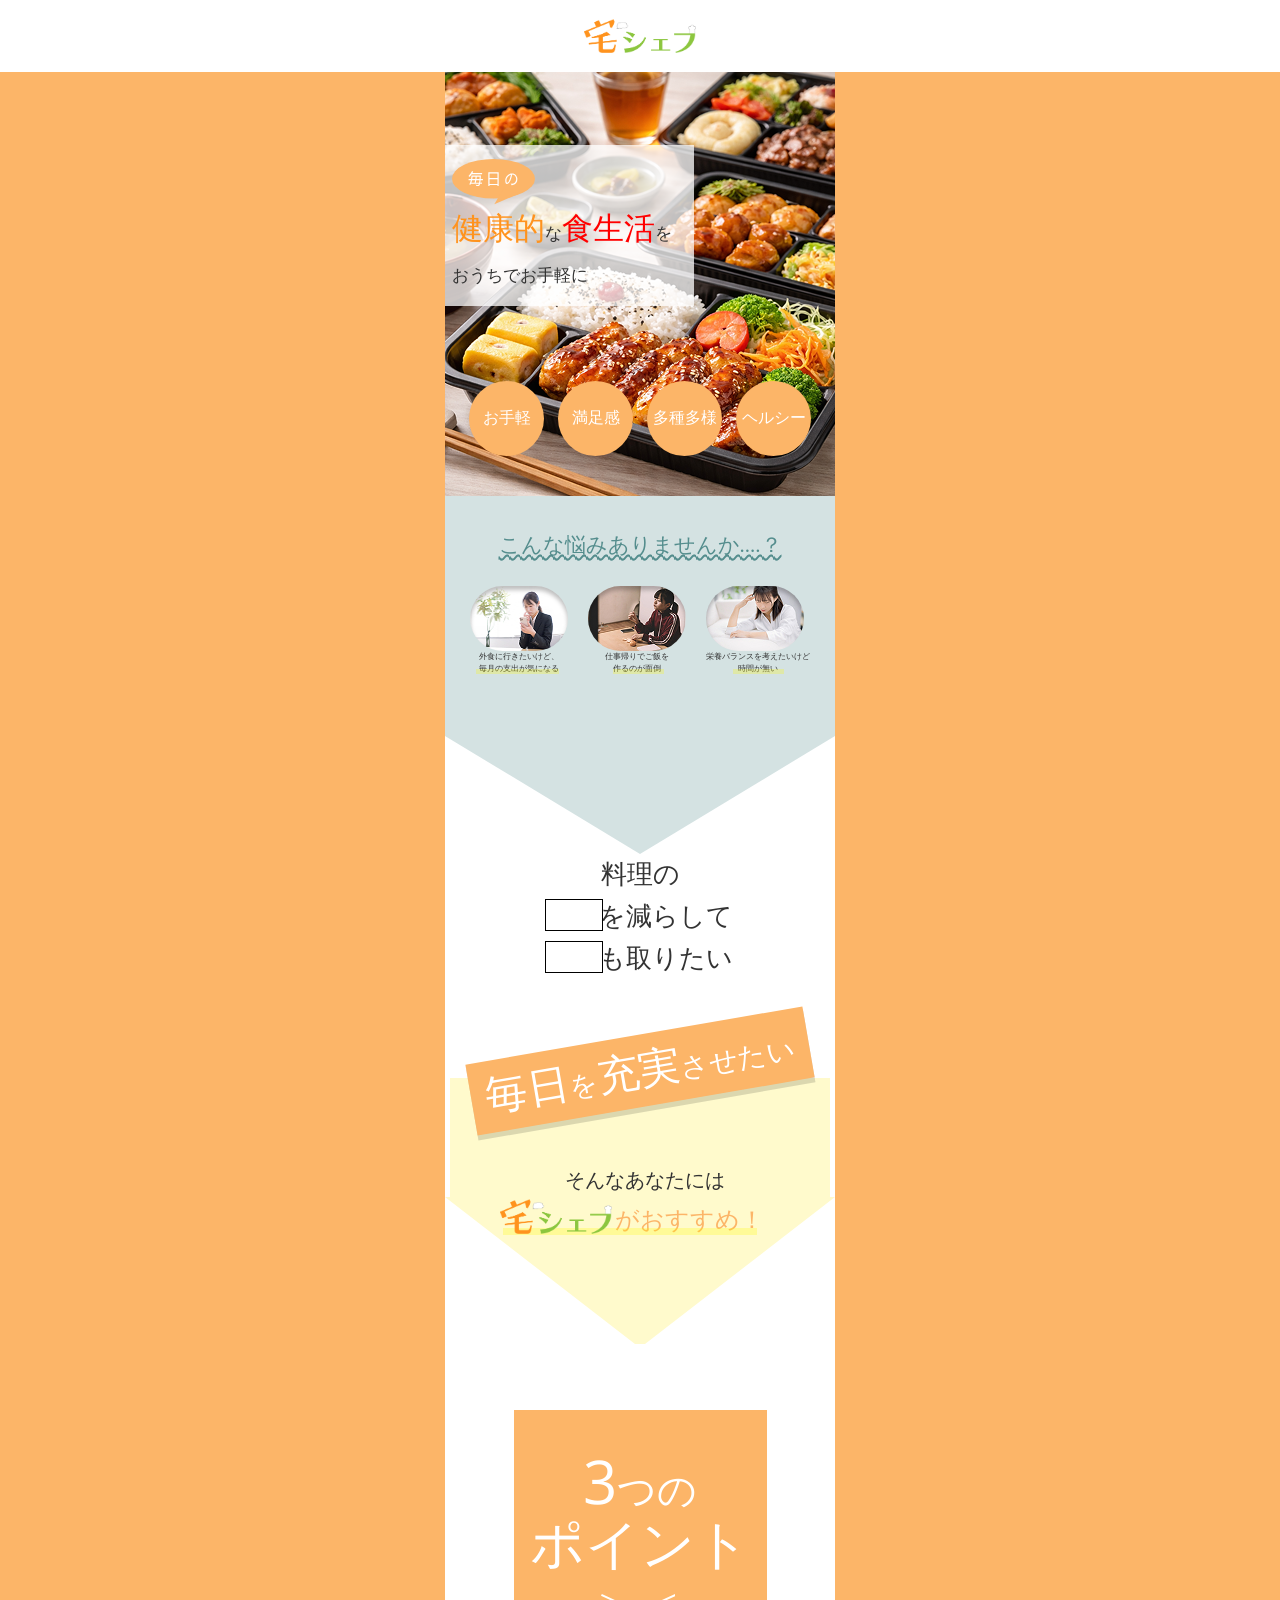
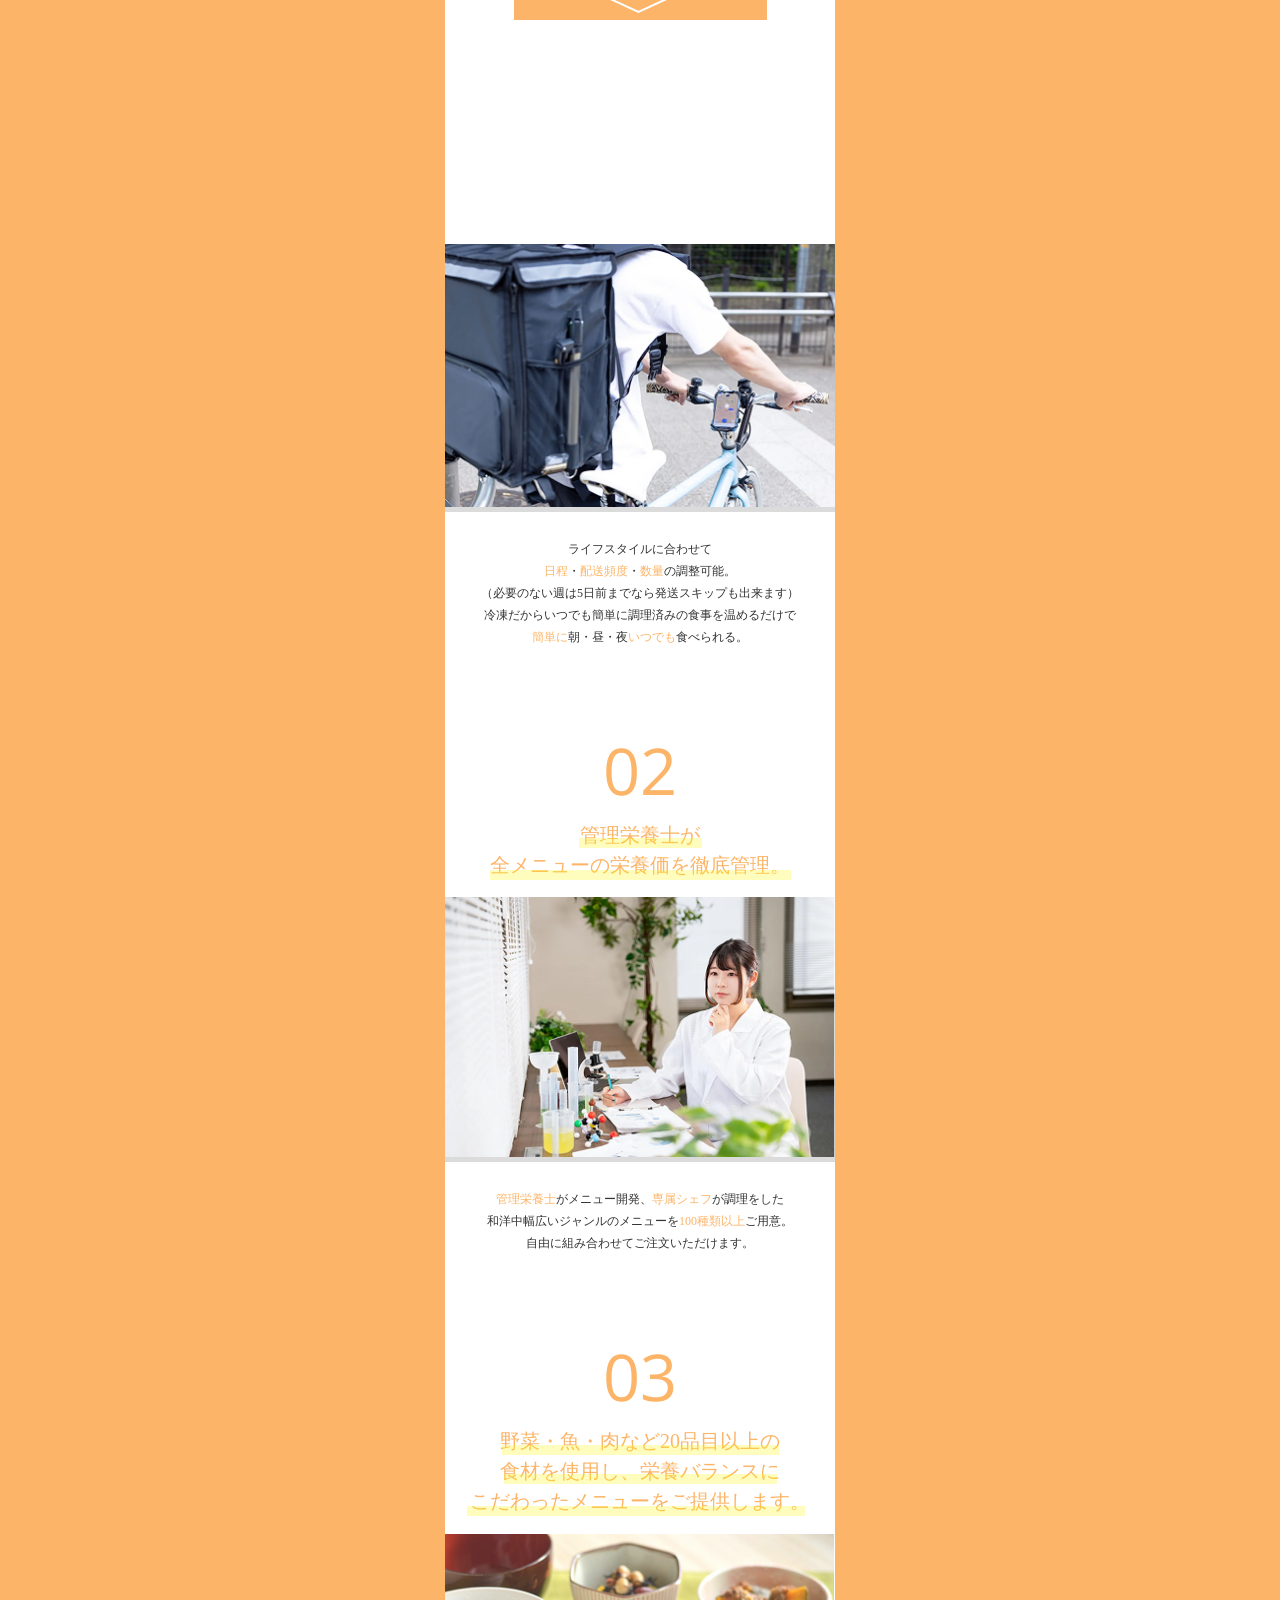
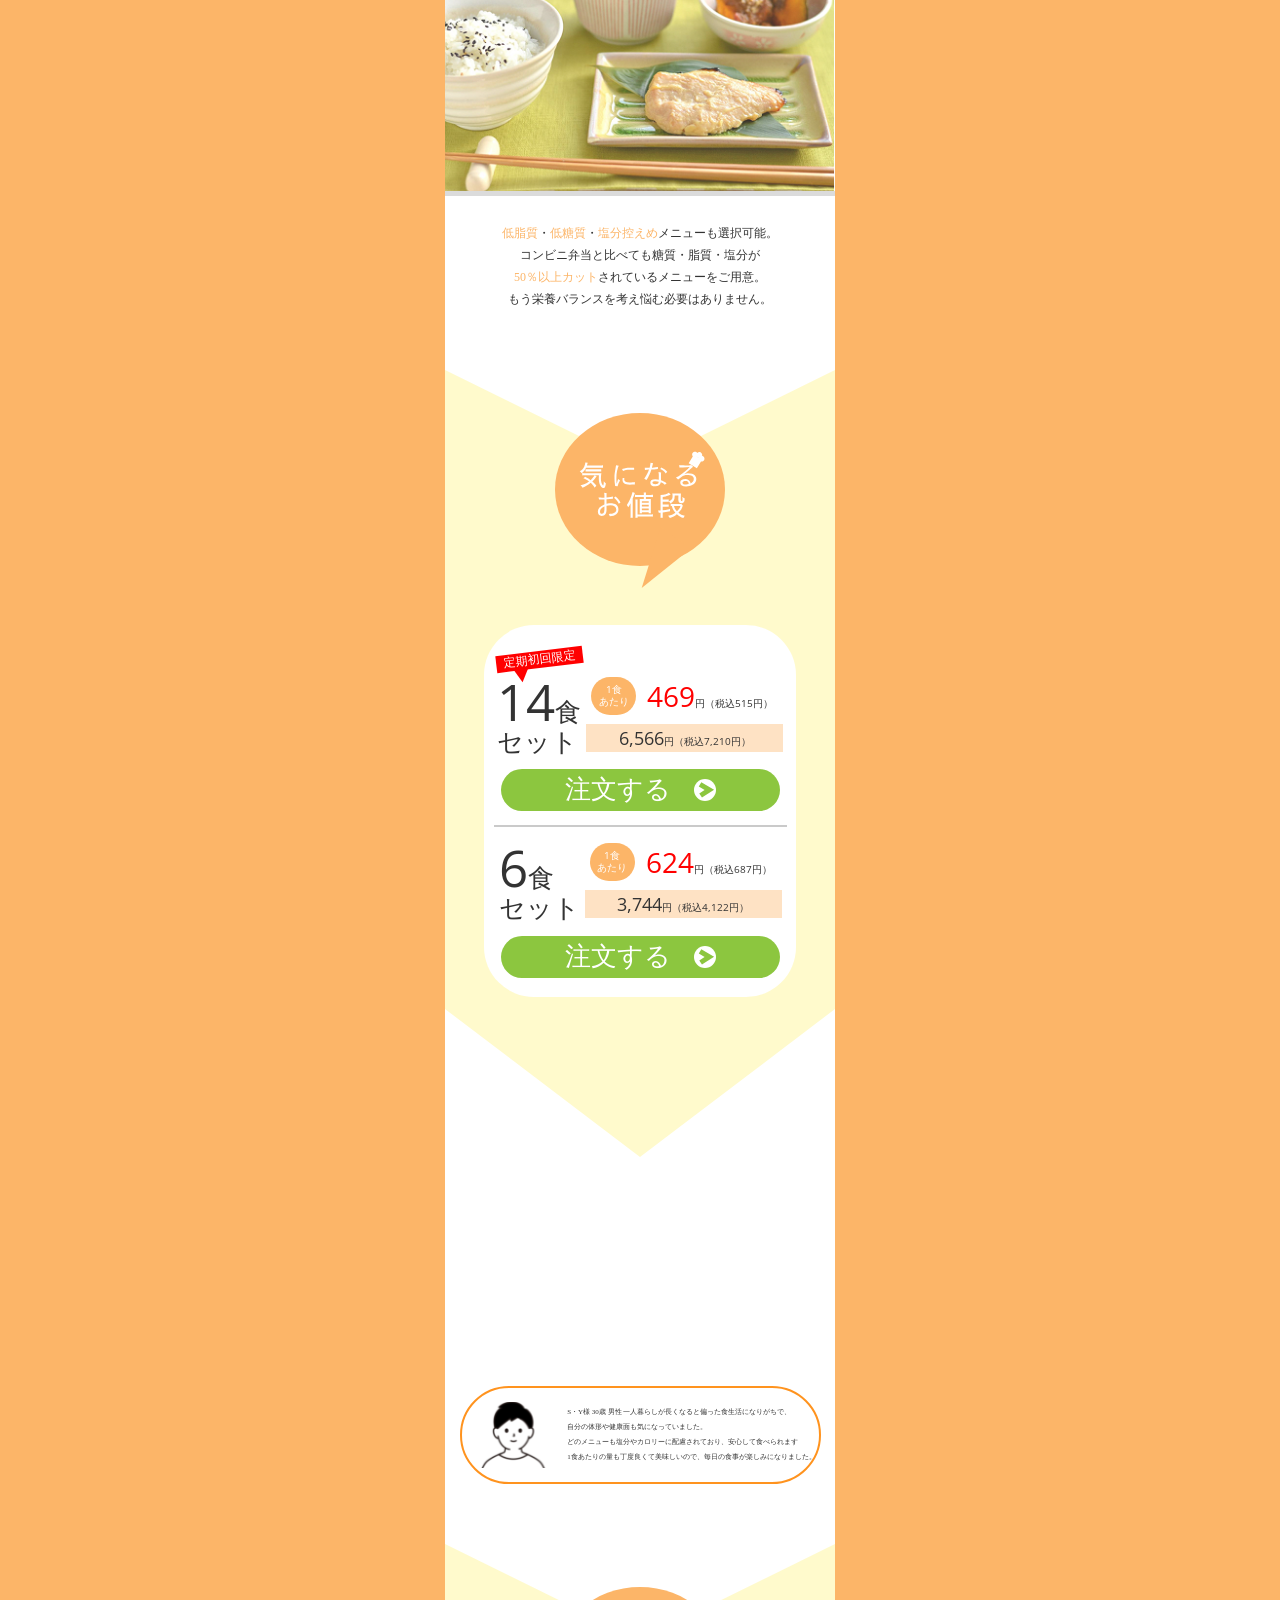
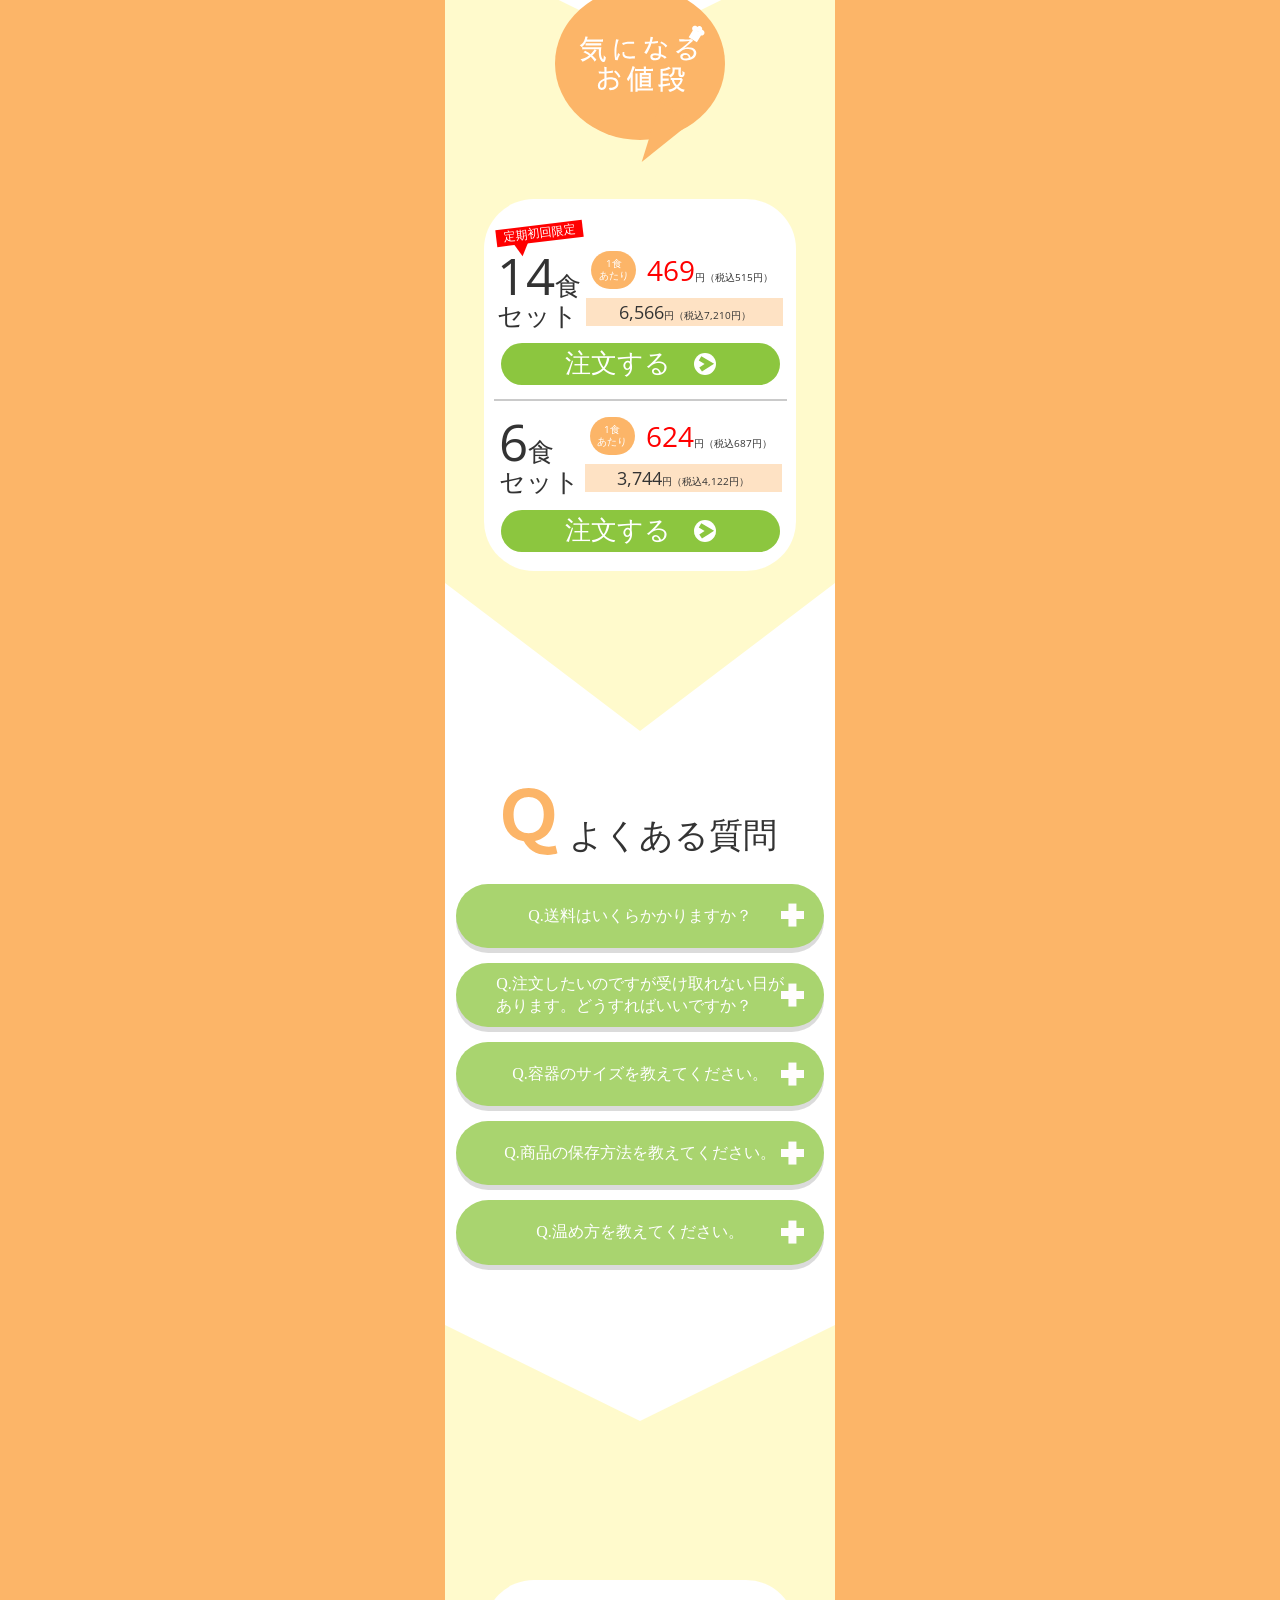
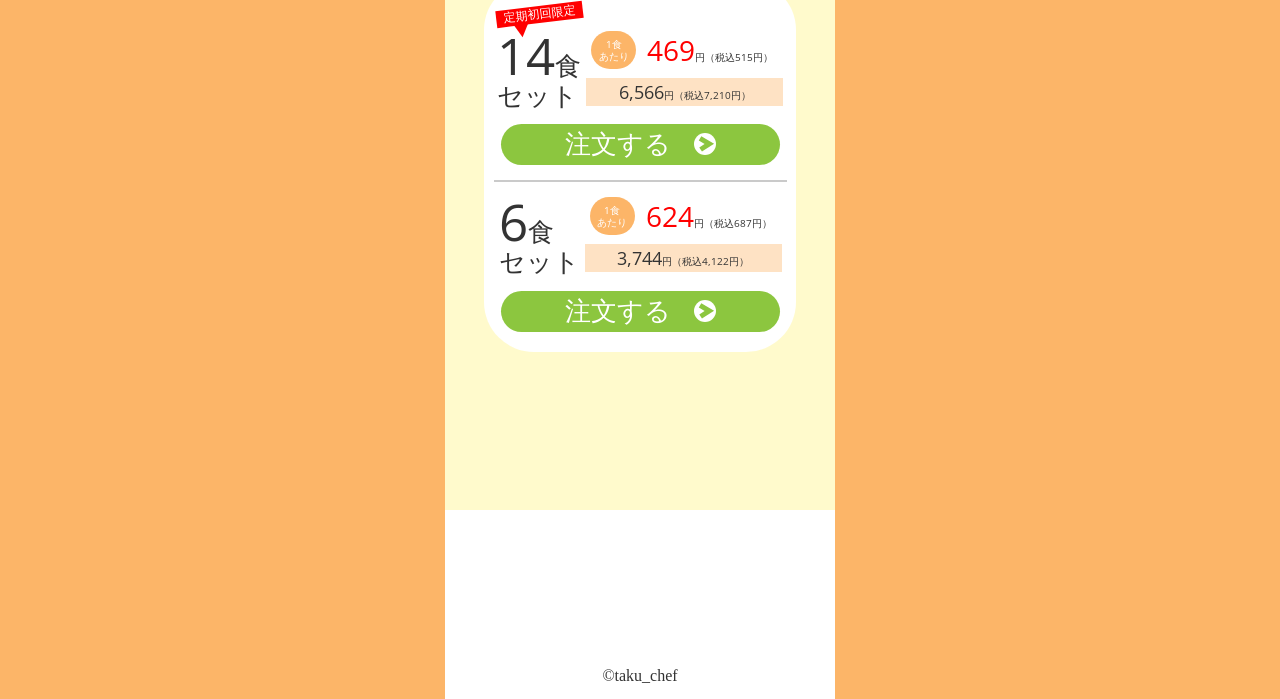
<file: index.html>
<!doctype html>
<html lang="ja">
  <head>
    <meta charset="UTF-8" />
    <meta name="viewport" content="width=device-width, initial-scale=1.0" />
    <title>宅シェフ</title>
    <link rel="shortcut icon" href="../image/favicon.ico" type="image/x-icon" />
    <link rel="preconnect" href="https://fonts.googleapis.com" />
    <link rel="preconnect" href="https://fonts.gstatic.com" crossorigin />
    <link href="https://fonts.googleapis.com/css2?family=Open+Sans:ital,wght@0,300..800;1,300..800&family=Sawarabi+Gothic&display=swap" rel="stylesheet" />
    <link rel="stylesheet" href="../css/reset.css" />
    <link rel="stylesheet" href="../css/style.css" />
  </head>
  <body>
    <header class="header">
      <a href="./index.html">
        <figure class="logo_position">
          <img src="../image/logo.png" alt="ロゴマーク" width="112px" />
        </figure>
      </a>
    </header>
    <main class="main" id="website">
      <div class="left_backgroundcolor"></div>
      <div class="hero_container">
        <figure class="hero_wrapper">
          <img src="../image/hero_image.png" alt="ヒーロー画像" class="hero_image" />
        </figure>
        <div class="hero_text_background">
          <div class="hero_text_box">
            <div class="hero_text_position">
              <figure class="everyday_image_position">
                <img src="../image/everyday_image.svg" alt="毎日の" />
              </figure>
              <div class="hero_text_area">
                <p class="hero_text"><span class="hero_text_orange"> 健康的</span>な<span class="hero_text_red">食生活</span>を<br />おうちでお手軽に</p>
              </div>
            </div>
          </div>
        </div>
        <div class="hero_circle_box">
          <div class="hero_circle"><p class="hero_circle_text">お手軽</p></div>
          <div class="hero_circle"><p class="hero_circle_text">満足感</p></div>
          <div class="hero_circle"><p class="hero_circle_text">多種多様</p></div>
          <div class="hero_circle"><p class="hero_circle_text">ヘルシー</p></div>
        </div>
      </div>
      <section>
        <div class="worries_container">
          <div class="worries_text_box">
            <div class="slide_animation">
              <h2 class="worries_text">こんな悩みありませんか....？</h2>
            </div>
          </div>
          <div class="worries_wrapper">
            <div class="worries_image_box">
              <div class="slide_animation">
                <figure class="worries_image_items">
                  <img src="../image/worries_image1.jpg" alt="心配画像1" class="worries_image_item" width="98px" height="65px" />
                </figure>
                <div class="worries_shadow"></div>
                <p class="worries_image_item_text">外食に行きたいけど、<br />毎月の支出が気になる</p>
              </div>
            </div>
            <div class="worries_image_box">
              <div class="slide_animation">
                <figure class="worries_image_items">
                  <img src="../image/worries_image2.jpg" alt="心配画像2" class="worries_image_item" />
                </figure>
                <div class="worries_shadow"></div>
                <p class="worries_image_item_text">仕事帰りでご飯を<br />作るのが面倒</p>
              </div>
            </div>
            <div class="worries_image_box">
              <div class="slide_animation">
                <figure class="worries_image_items">
                  <img src="../image/worries_image3.jpg" alt="心配画像3" class="worries_image_item" />
                </figure>
                <div class="worries_shadow"></div>
                <p class="worries_image_item_text">栄養バランスを考えたいけど<br />時間が無い</p>
              </div>
            </div>
          </div>
        </div>
        <div class="worries_triangle"></div>
        <div class="worries_heading">
          <p class="worries_heading_text">
            料理の<br /><span class="worries_heading_text_orange"><span class="worries_animation_text slide_animation">時間</span></span
            >を減らして<br /><span class="worries_heading_text_orange"><span class="worries_animation_text slide_animation">栄養</span></span
            >も取りたい
          </p>
        </div>
      </section>
      <section>
        <div class="recommended_heading_box">
          <div class="recommended_heading_text_orange_background">
            <p class="recommended_heading_text_box"><span class="recommended_heading_text">毎日</span>を<span class="recommended_heading_text">充実</span>させたい</p>
          </div>
        </div>
        <div class="recommended_background_rearmost_white">
          <div class="recommended_background_yellow_square">
            <div class="recommended_wrapper">
              <div class="recommended_text_box">
                <h3 class="recommended_text">そんなあなたには</h3>
              </div>
              <div class="recommended_box">
                <figure class="recommended_logo_image_position">
                  <img src="../image/logo.png" alt="宅シェフロゴマーク" width="112px" class="recommended_logo" />
                </figure>
                <div class="recommended_text_position">
                  <p class="recommended_text_orange slide_marker">がおすすめ！</p>
                </div>
              </div>
            </div>
          </div>
        </div>
        <div class="recommended_triangle"></div>
      </section>
      <section>
        <div class="point_background_white">
          <div class="point_title_box">
            <p class="point_text"><span class="point_number">3</span>つの<br /><span class="point_title">ポイント</span></p>
          </div>
        </div>
        <div class="point_label_one_wrapper">
          <h2 class="point_label_number slide_animation">01</h2>
          <div class="point_label_desc_position slide_animation">
            <p class="point_label_desc">健康的な食事を<br />ご自宅までお届けします！</p>
          </div>
          <figure class="point_label_image_position">
            <img src="../image/point_label_one_image.jpg" alt="ポイント1画像" class="point_label_image" width="390px" />
          </figure>
          <p class="point_label_text">ライフスタイルに合わせて<br /><span class="point_label_text_orange">日程</span>・<span class="point_label_text_orange">配送頻度</span>・<span class="point_label_text_orange">数量</span>の調整可能。<br />（必要のない週は5日前までなら発送スキップも出来ます）<br />冷凍だからいつでも簡単に調理済みの食事を温めるだけで<br /><span class="point_label_text_orange">簡単に</span>朝・昼・夜<span class="point_label_text_orange">いつでも</span>食べられる。</p>
        </div>
        <div class="point_label_two_wrapper">
          <h2 class="point_label_number slide_animation">02</h2>
          <div class="point_label_desc_position slide_animation">
            <p class="point_label_desc">管理栄養士が<br />全メニューの栄養価を徹底管理。</p>
          </div>
          <figure class="point_label_image_position">
            <img src="../image/point_label_two_image.jpg" alt="ポイント1画像" class="point_label_image" width="390px" />
          </figure>
          <p class="point_label_text"><span class="point_label_text_orange">管理栄養士</span>がメニュー開発、<span class="point_label_text_orange">専属シェフ</span>が調理をした<br />和洋中幅広いジャンルのメニューを<span class="point_label_text_orange">100種類以上</span>ご用意。<br />自由に組み合わせてご注文いただけます。</p>
        </div>
        <div class="point_label_three_wrapper">
          <h2 class="point_label_number slide_animation">03</h2>
          <div class="point_label_desc_position slide_animation">
            <p class="point_label_desc">野菜・魚・肉など20品目以上の<br />食材を使用し、栄養バランスに<br />こだわったメニューをご提供します。</p>
          </div>
          <figure class="point_label_image_position">
            <img src="../image/point_label_three_image.jpg" alt="ポイント1画像" class="point_label_image" width="390px" />
          </figure>
          <p class="point_label_text"><span class="point_label_text_orange">低脂質</span>・<span class="point_label_text_orange">低糖質</span>・<span class="point_label_text_orange">塩分控えめ</span>メニューも選択可能。<br />コンビニ弁当と比べても糖質・脂質・塩分が<br /><span class="point_label_text_orange">50％以上カット</span>されているメニューをご用意。<br />もう栄養バランスを考え悩む必要はありません。</p>
        </div>
      </section>
      <section class="interested_section">
        <div class="interested_background_square">
          <div class="interested_top_background_triangle"></div>
          <figure class="interested_title_image_position slide_animation">
            <img src="../image/interested_title_image.svg" alt="気になるお値段" />
          </figure>
          <div class="interested_price_background_white">
            <div class="limited_square_box">
              <p class="limited_text">定期初回限定</p>
            </div>
            <div class="meals_14_container">
              <div class="meals_14_wrapper">
                <p class="order_text"><span class="order_text_font">14</span>食<br />セット</p>
                <div class="price_box">
                  <div class="price_content">
                    <div class="price_orange_area">
                      <p class="price_orange_area_text"><span class="price_orange_area_text_number">1</span>食<br />あたり</p>
                    </div>
                    <div>
                      <p class="price_permeal_text"><span class="price_font">469</span>円（税込<span class="price_namber_font">515</span>円）</p>
                    </div>
                  </div>
                  <div class="tax_price_area">
                    <p class="tax_price"><span class="tax_price_font">6,566</span>円（税込<span class="tax_price_number">7,210</span>円）</p>
                  </div>
                </div>
              </div>
              <div class="meals_14_order_button_box">
                <div class="order_button">
                  <a href="./order/index.html?select=14" class="order_button_link"
                    ><p class="order_button_text">注文する</p>
                    <img src="../image/order_triangle_image.svg" alt="注文ボタン" class="order_button_triangle_image" />
                  </a>
                </div>
              </div>
            </div>
            <div class="price_border"></div>
            <!-- ここから6食 -->
            <div class="meals_6_container">
              <div class="meals_6_wrapper">
                <p class="order_text"><span class="order_text_font">6</span>食<br />セット</p>
                <div class="price_box">
                  <div class="price_content">
                    <div class="price_orange_area">
                      <p class="price_orange_area_text"><span class="price_orange_area_text_number">1</span>食<br />あたり</p>
                    </div>
                    <div>
                      <p class="price_permeal_text"><span class="price_font">624</span>円（税込<span class="price_namber_font">687</span>円）</p>
                    </div>
                  </div>
                  <div class="tax_price_area">
                    <p class="tax_price"><span class="tax_price_font">3,744</span>円（税込<span class="tax_price_number">4,122</span>円）</p>
                  </div>
                </div>
              </div>
              <div class="meals_6_order_button_box">
                <div class="order_button">
                  <a href="./order/index.html?select=6" class="order_button_link"
                    ><p class="order_button_text">注文する</p>
                    <img src="../image/order_triangle_image.svg" alt="注文ボタン" class="order_button_triangle_image" />
                  </a>
                </div>
              </div>
            </div>
          </div>
        </div>
        <div class="interested_bottom_background_triangle"></div>
      </section>
      <section class="feedback_section">
        <p class="feedback_title slide_animation">お客様からもご好評の声</p>
        <div class="feedback_box slide_animation">
          <figure>
            <img src="../image/woman_image.svg" alt="女性イラスト" width="65.44px" height="70.59px" class="feedback_woman_image" />
          </figure>
          <div class="feedback_text_option">
            <p class="feedback_text">A・M様 25歳 女性 仕事が忙しくて帰りが遅くなってしまった時に、<br />とても重宝しています。 レンジでチンするだけで、<br />栄養バランスが整った食事をとれるのがありがたいです。<br />豊富なメニューの中から、好きな種類を選べるのも魅力です。</p>
          </div>
        </div>
        <div class="feedback_box slide_animation">
          <figure>
            <img src="../image/man.svg" alt="男性イラスト" width="65.42px" height="67px" class="feedback_man_image" />
          </figure>
          <div class="feedback_text_option">
            <p class="feedback_text">S・Y様 30歳 男性 一人暮らしが長くなると偏った食生活になりがちで、<br />自分の体形や健康面も気になっていました。<br />どのメニューも塩分やカロリーに配慮されており、安心して食べられます<br />1食あたりの量も丁度良くて美味しいので、毎日の食事が楽しみになりました。</p>
          </div>
        </div>
      </section>
      <section class="interested_section">
        <div class="interested_background_square">
          <div class="interested_top_background_triangle"></div>
          <figure class="interested_title_image_position slide_animation">
            <img src="../image/interested_title_image.svg" alt="気になるお値段" />
          </figure>
          <div class="interested_price_background_white">
            <div class="limited_square_box">
              <p class="limited_text">定期初回限定</p>
            </div>
            <div class="meals_14_container">
              <div class="meals_14_wrapper">
                <p class="order_text"><span class="order_text_font">14</span>食<br />セット</p>
                <div class="price_box">
                  <div class="price_content">
                    <div class="price_orange_area">
                      <p class="price_orange_area_text"><span class="price_orange_area_text_number">1</span>食<br />あたり</p>
                    </div>
                    <div>
                      <p class="price_permeal_text"><span class="price_font">469</span>円（税込<span class="price_namber_font">515</span>円）</p>
                    </div>
                  </div>
                  <div class="tax_price_area">
                    <p class="tax_price"><span class="tax_price_font">6,566</span>円（税込<span class="tax_price_number">7,210</span>円）</p>
                  </div>
                </div>
              </div>
              <div class="meals_14_order_button_box">
                <div class="order_button">
                  <a href="./order/index.html" class="order_button_link"
                    ><p class="order_button_text">注文する</p>
                    <img src="../image/order_triangle_image.svg" alt="注文ボタン" class="order_button_triangle_image" />
                  </a>
                </div>
              </div>
            </div>
            <div class="price_border"></div>
            <!-- ここから6食 -->
            <div class="meals_6_container">
              <div class="meals_6_wrapper">
                <p class="order_text"><span class="order_text_font">6</span>食<br />セット</p>
                <div class="price_box">
                  <div class="price_content">
                    <div class="price_orange_area">
                      <p class="price_orange_area_text"><span class="price_orange_area_text_number">1</span>食<br />あたり</p>
                    </div>
                    <div>
                      <p class="price_permeal_text"><span class="price_font">624</span>円（税込<span class="price_namber_font">687</span>円）</p>
                    </div>
                  </div>
                  <div class="tax_price_area">
                    <p class="tax_price"><span class="tax_price_font">3,744</span>円（税込<span class="tax_price_number">4,122</span>円）</p>
                  </div>
                </div>
              </div>
              <div class="meals_6_order_button_box">
                <div class="order_button">
                  <a href="./order/index.html" class="order_button_link"
                    ><p class="order_button_text">注文する</p>
                    <img src="../image/order_triangle_image.svg" alt="注文ボタン" class="order_button_triangle_image" />
                  </a>
                </div>
              </div>
            </div>
          </div>
        </div>
        <div class="interested_bottom_background_triangle"></div>
      </section>
      <section class="question_section">
        <div class="question_title_box slide_animation">
          <img src="../image/q_image.svg" alt="Qのマーク" />
          <p class="question_title">よくある質問</p>
        </div>
        <div class="question_box_wrapper">
          <button class="question_box">
            <span class="question_text">Q.送料はいくらかかりますか？</span>
            <div class=""></div>
          </button>
          <div class="answer_box">
            <p class="answer_text">A.配送料は地域によって異なります。<br />詳しくは全国送料一覧表をご確認ください。</p>
          </div>
          <button class="question_box">
            <span class="question_text">Q.注文したいのですが受け取れない日が<br />あります。どうすればいいですか？</span>
          </button>
          <div class="answer_box">
            <span class="answer_text">A.日時のご希望を承りますので、<br />ご都合のよいお日にちをご希望ください。</span>
          </div>
          <button class="question_box">
            <span class="question_text">Q.容器のサイズを教えてください。</span>
          </button>
          <div class="answer_box">
            <span class="answer_text">A.使い捨て容器のパッケージサイズは、<br />横18.0cm×縦16.5cm×高さ4.5cmです。</span>
          </div>
          <button class="question_box">
            <span class="question_text">Q.商品の保存方法を教えてください。</span>
          </button>
          <div class="answer_box">
            <p class="answer_text">A.商品が到着しましたら、<br />すぐに冷凍庫で保管してください。</p>
          </div>
          <button class="question_box">
            <p class="question_text">Q.温め方を教えてください。</p>
          </button>
          <button class="answer_box">
            <span>A.お弁当の蓋の左下を少し開け、蓋に記載 <br />されている温め時間を目安に電子レンジで温めてください。</span>
          </button>
        </div>
      </section>
      <section class="interested_section">
        <div class="interested_background_square">
          <div class="interested_top_background_triangle"></div>
          <figure class="interested_title_image_position slide_animation">
            <img src="../image/interested_title_image.svg" alt="気になるお値段" />
          </figure>
          <div class="interested_price_background_white">
            <div class="limited_square_box">
              <p class="limited_text">定期初回限定</p>
            </div>
            <div class="meals_14_container">
              <div class="meals_14_wrapper">
                <p class="order_text"><span class="order_text_font">14</span>食<br />セット</p>
                <div class="price_box">
                  <div class="price_content">
                    <div class="price_orange_area">
                      <p class="price_orange_area_text"><span class="price_orange_area_text_number">1</span>食<br />あたり</p>
                    </div>
                    <div>
                      <p class="price_permeal_text"><span class="price_font">469</span>円（税込<span class="price_namber_font">515</span>円）</p>
                    </div>
                  </div>
                  <div class="tax_price_area">
                    <p class="tax_price"><span class="tax_price_font">6,566</span>円（税込<span class="tax_price_number">7,210</span>円）</p>
                  </div>
                </div>
              </div>
              <div class="meals_14_order_button_box">
                <div class="order_button">
                  <a href="./order/index.html" class="order_button_link"
                    ><p class="order_button_text">注文する</p>
                    <img src="../image/order_triangle_image.svg" alt="注文ボタン" class="order_button_triangle_image" />
                  </a>
                </div>
              </div>
            </div>
            <div class="price_border"></div>
            <!-- ここから6食 -->
            <div class="meals_6_container">
              <div class="meals_6_wrapper">
                <p class="order_text"><span class="order_text_font">6</span>食<br />セット</p>
                <div class="price_box">
                  <div class="price_content">
                    <div class="price_orange_area">
                      <p class="price_orange_area_text"><span class="price_orange_area_text_number">1</span>食<br />あたり</p>
                    </div>
                    <div>
                      <p class="price_permeal_text"><span class="price_font">624</span>円（税込<span class="price_namber_font">687</span>円）</p>
                    </div>
                  </div>
                  <div class="tax_price_area">
                    <p class="tax_price"><span class="tax_price_font">3,744</span>円（税込<span class="tax_price_number">4,122</span>円）</p>
                  </div>
                </div>
              </div>
              <div class="meals_6_order_button_box">
                <div class="order_button">
                  <a href="./order/index.html" class="order_button_link"
                    ><p class="order_button_text">注文する</p>
                    <img src="../image/order_triangle_image.svg" alt="注文ボタン" class="order_button_triangle_image" />
                  </a>
                </div>
              </div>
            </div>
          </div>
        </div>
        <div class="interested_bottom_background_square"></div>
      </section>
    </main>
    <footer class="footer">
      <div class="copyright_text_position">
        <p class="Copyright_text">©taku_chef</p>
      </div>
    </footer>
    <script src="../js/script.js"></script>
  </body>
</html>
</file>
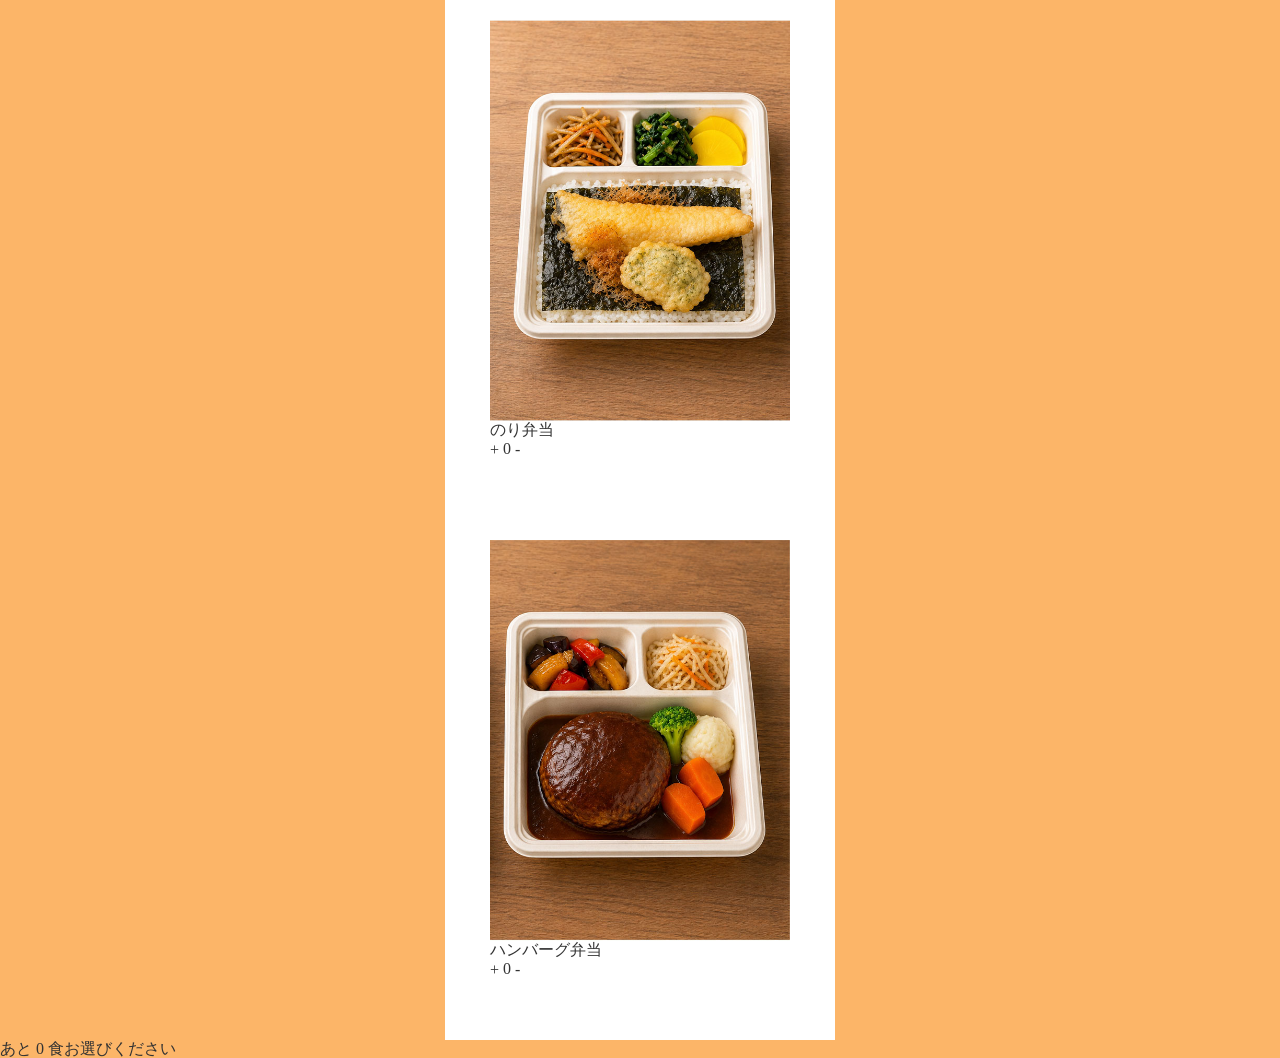
<file: choice/index.html>
<!doctype html>
<html lang="ja">
  <head>
    <meta charset="UTF-8" />
    <meta name="viewport" content="width=device-width, initial-scale=1.0" />
    <title>宅シェフ　メニュー選択画面</title>
    <link rel="shortcut icon" href="../../image/favicon.ico" type="image/x-icon" />
    <link rel="preconnect" href="https://fonts.googleapis.com" />
    <link rel="preconnect" href="https://fonts.gstatic.com" crossorigin />
    <link href="https://fonts.googleapis.com/css2?family=Open+Sans:ital,wght@0,300..800;1,300..800&family=Sawarabi+Gothic&display=swap" rel="stylesheet" />
    <link rel="stylesheet" href="../../css/reset.css" />
    <link rel="stylesheet" href="../../css/style.css" />
  </head>
  <body>
    <main class="main" id="choice">
      <div class="lunchbox_container">
        <div class="lunchbox_wrapper">
          <img src="../../image/noriben.jpg" alt="海苔弁当" width="300px" />
          <figcaption>
            <p>のり弁当</p>
          </figcaption>
          <div class="">
            <button type="button" id="nori_lunchbox_plus">+</button>
            <span id="nori_luntchbox_count">0</span>
            <button type="button" id="nori_lunchbox_minus">-</button>
          </div>
        </div>
      </div>
      <div class="lunchbox_container">
        <div class="lunchbox_wrapper">
          <img src="../../image/hamben.jpg" alt="ハンバーグ弁当" width="300px" />
          <figcaption>
            <p>ハンバーグ弁当</p>
          </figcaption>
          <div class="">
            <button type="button" id="humburg_lunchbox_plus">+</button>
            <span id="humburg_luntchbox_count">0</span>
            <button type="button" id="humburg_lunchbox_minus">-</button>
          </div>
        </div>
      </div>
      <div class="">
        <p>
          あと
          <span id="cart_count">0</span>
          食お選びください
        </p>
      </div>
    </main>
    <script src="../../js/script.js"></script>
  </body>
</html>
</file>
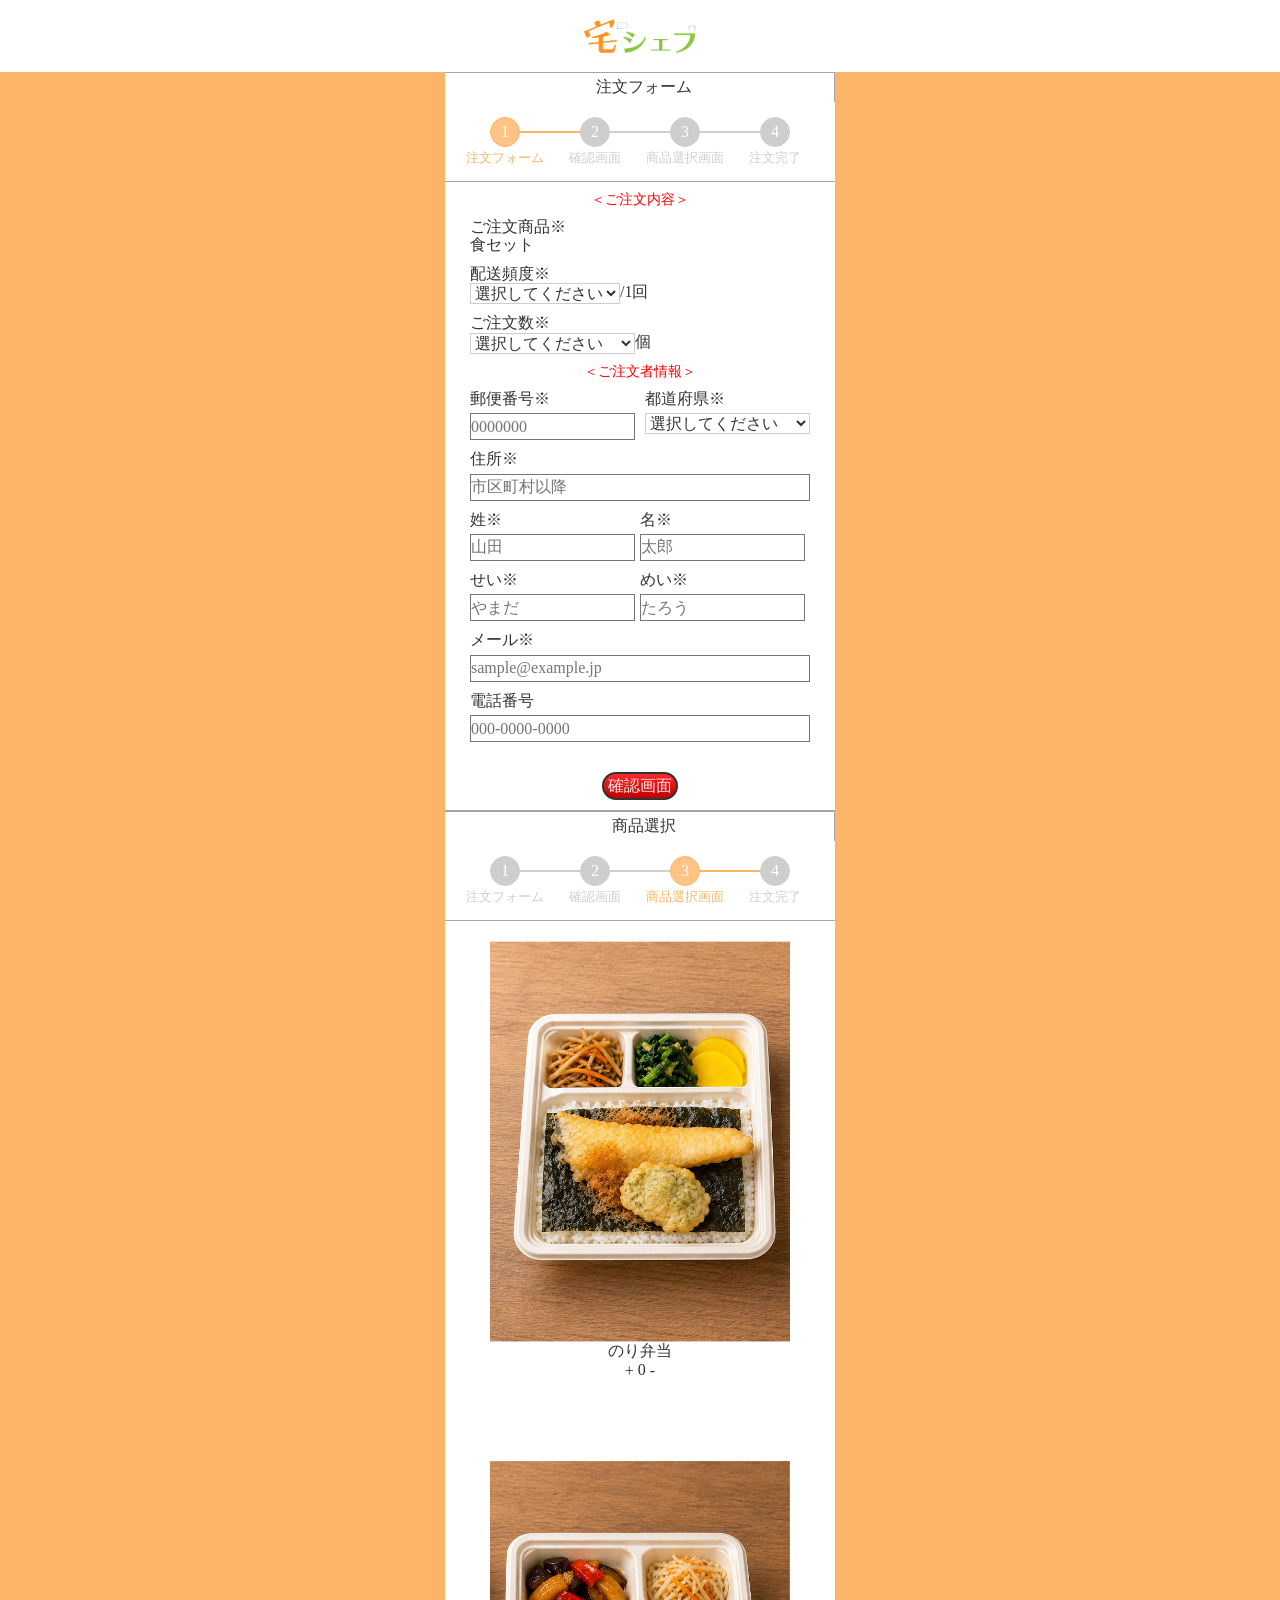
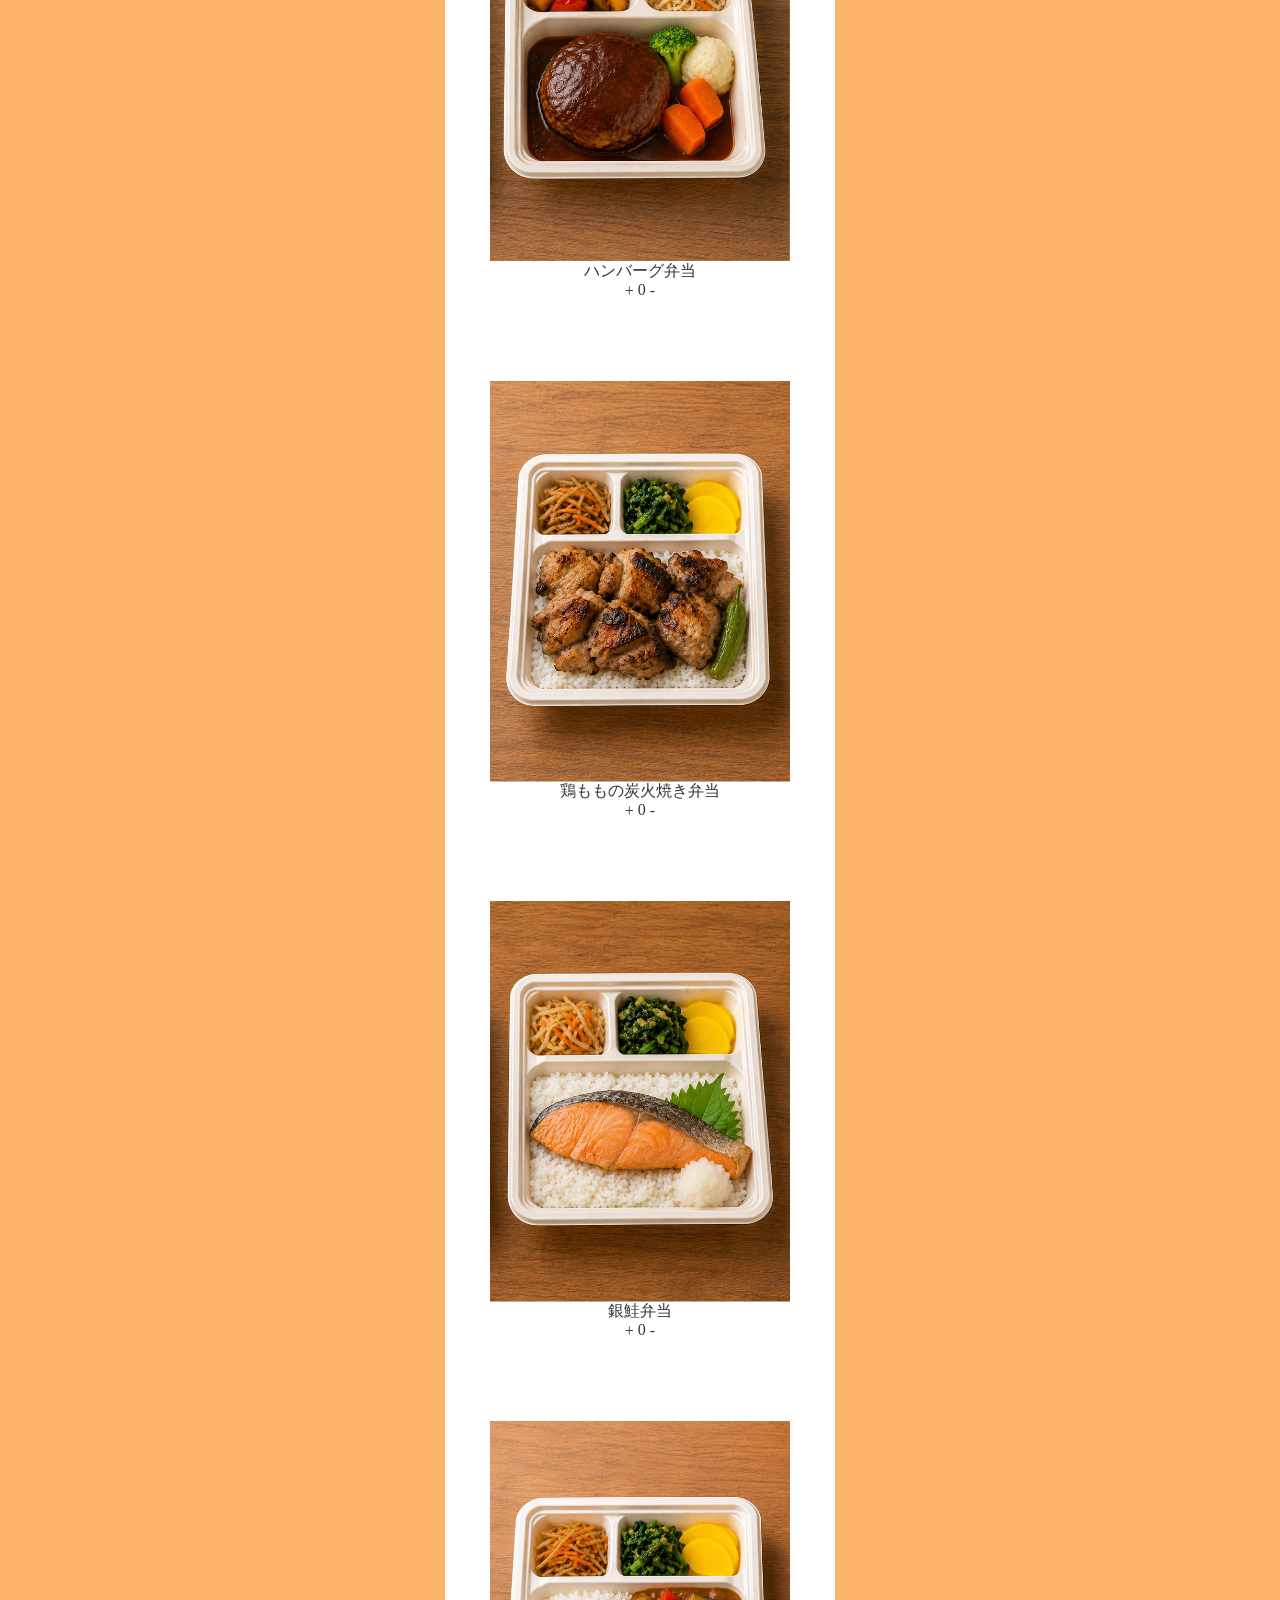
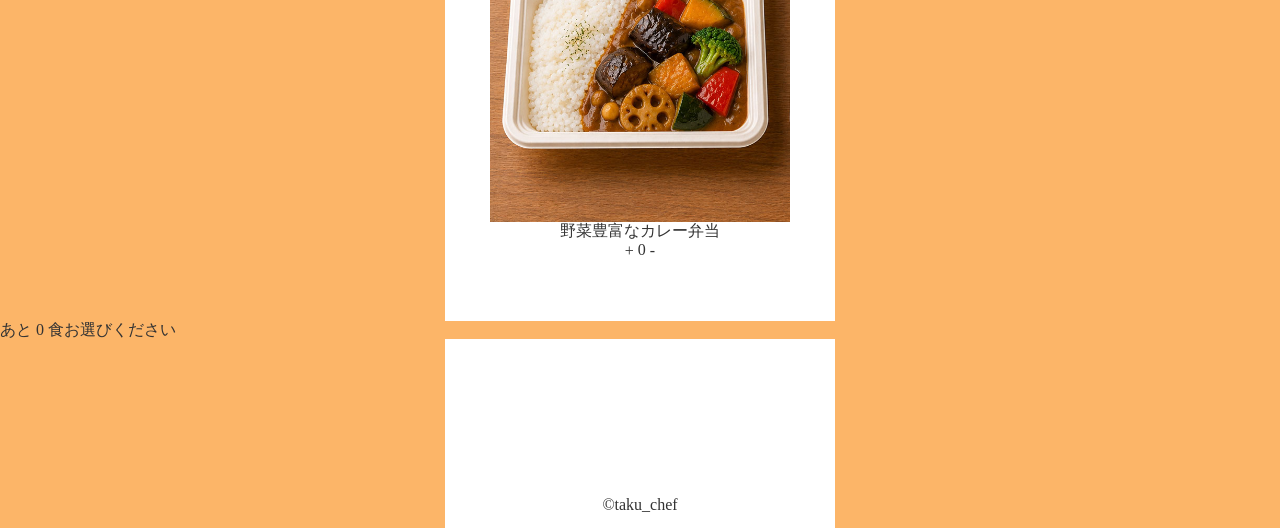
<file: order/index.html>
<!doctype html>
<html lang="ja">
  <head>
    <meta charset="UTF-8" />
    <meta name="viewport" content="width=device-width, initial-scale=1.0" />
    <title>宅シェフ　注文フォーム</title>
    <link rel="shortcut icon" href="../../image/favicon.ico" type="image/x-icon" />
    <link rel="preconnect" href="https://fonts.googleapis.com" />
    <link rel="preconnect" href="https://fonts.gstatic.com" crossorigin />
    <link href="https://fonts.googleapis.com/css2?family=Open+Sans:ital,wght@0,300..800;1,300..800&family=Sawarabi+Gothic&display=swap" rel="stylesheet" />
    <link rel="stylesheet" href="../../css/reset.css" />
    <link rel="stylesheet" href="../../css/style.css" />
  </head>
  <body>
    <header class="header">
      <a href="../index.html">
        <figure class="logo_position">
          <img src="../../image/logo.png" alt="ロゴマーク" width="112px" />
        </figure>
      </a>
    </header>
    <main class="main" id="order">
      <div id="input-screen">
        <div class="title_border">
          <p class="title_text">注文フォーム</p>
        </div>
        <div class="bread_lists">
          <div class="bread_box">
            <div class="bread_orange_circle bread_next_orange_line">
              <p class="bread_white_text">1</p>
            </div>
            <div class="bread_text">
              <p class="bread_orange_text">注文フォーム</p>
            </div>
          </div>
          <div class="bread_box">
            <div class="bread_gray_circle bread_next_gray_line">
              <p class="bread_white_text">2</p>
            </div>
            <div class="bread_text">
              <p class="bread_gray_text">確認画面</p>
            </div>
          </div>
          <div class="bread_box">
            <div class="bread_gray_circle bread_next_gray_line"><p class="bread_white_text">3</p></div>
            <div class="bread_text">
              <p class="bread_gray_text">商品選択画面</p>
            </div>
          </div>
          <div class="bread_box">
            <div class="bread_gray_circle"><p class="bread_white_text">4</p></div>
            <div class="bread_text">
              <p class="bread_gray_text">注文完了</p>
            </div>
          </div>
        </div>
        <div class="order_list">
          <form action="" id="order_form">
            <div class="order_heading_text_box">
              <p class="order_heading_text">＜ご注文内容＞</p>
            </div>
            <p class="order_list_text">ご注文商品※</p>
            <!-- ここから -->
            <div class="order_select_box">
              <div id="select"></div>
              <!-- ここまで -->
              <!-- <select name="food_set" id="menu_select" required>
                <option value="">選択してください</option>
                <option id="menu_select_14" value="14">14</option>
                <option id="menu_select_6" value="6">6</option>
              </select> -->
              <p>食セット</p>
            </div>
            <p class="order_list_text">配送頻度※</p>
            <div class="order_select_box">
              <select name="deliver" id="deliver_frequency_select" required>
                <option value="">選択してください</option>
                <option value="1週間">1週間</option>
                <option value="2週間">2週間</option>
                <option value="3週間">3週間</option>
                <option value="4週間">4週間</option>
              </select>
              <p>/1回</p>
            </div>
            <p class="order_list_text">ご注文数※</p>
            <div class="order_quantity_select_box">
              <select name="quantity" id="quantity_select" required>
                <option value="">選択してください</option>
                <option value="1">1</option>
                <option value="2">2</option>
                <option value="3">3</option>
                <option value="4">4</option>
                <option value="5">5</option>
                <option value="6">6</option>
                <option value="7">7</option>
                <option value="8">8</option>
                <option value="9">9</option>
                <option value="10">10</option>
              </select>
              <p>個</p>
            </div>
            <div class="order_heading_text_box">
              <p class="order_heading_text">＜ご注文者情報＞</p>
            </div>
            <div class="address_wrapper">
              <dl class="order_box">
                <div>
                  <dt>郵便番号※</dt>
                  <dd class="post_code_box">
                    <input type="text" name="" id="post_code" placeholder="0000000" required />
                  </dd>
                </div>
              </dl>
              <dl class="prefectures_box">
                <p class="order_list_text">都道府県※</p>
                <select name="ken" id="prefectures" required>
                  <option value="">選択してください</option>
                  <option value="北海道">北海道</option>
                  <option value="青森県">青森県</option>
                  <option value="岩手県">岩手県</option>
                  <option value="宮城県">宮城県</option>
                  <option value="秋田県">秋田県</option>
                  <option value="山形県">山形県</option>
                  <option value="福島県">福島県</option>
                  <option value="茨城県">茨城県</option>
                  <option value="栃木県">栃木県</option>
                  <option value="群馬県">群馬県</option>
                  <option value="埼玉県">埼玉県</option>
                  <option value="千葉県">千葉県</option>
                  <option value="東京都">東京都</option>
                  <option value="神奈川県">神奈川県</option>
                  <option value="新潟県">新潟県</option>
                  <option value="富山県">富山県</option>
                  <option value="石川県">石川県</option>
                  <option value="福井県">福井県</option>
                  <option value="山梨県">山梨県</option>
                  <option value="長野県">長野県</option>
                  <option value="岐阜県">岐阜県</option>
                  <option value="静岡県">静岡県</option>
                  <option value="愛知県">愛知県</option>
                  <option value="三重県">三重県</option>
                  <option value="滋賀県">滋賀県</option>
                  <option value="京都府">京都府</option>
                  <option value="大阪府">大阪府</option>
                  <option value="兵庫県">兵庫県</option>
                  <option value="奈良県">奈良県</option>
                  <option value="和歌山県">和歌山県</option>
                  <option value="鳥取県">鳥取県</option>
                  <option value="島根県">島根県</option>
                  <option value="岡山県">岡山県</option>
                  <option value="広島県">広島県</option>
                  <option value="山口県">山口県</option>
                  <option value="徳島県">徳島県</option>
                  <option value="香川県">香川県</option>
                  <option value="愛媛県">愛媛県</option>
                  <option value="高知県">高知県</option>
                  <option value="福岡県">福岡県</option>
                  <option value="佐賀県">佐賀県</option>
                  <option value="長崎県">長崎県</option>
                  <option value="熊本県">熊本県</option>
                  <option value="大分県">大分県</option>
                  <option value="宮崎県">宮崎県</option>
                  <option value="鹿児島県">鹿児島県</option>
                  <option value="沖縄県">沖縄県</option>
                </select>
              </dl>
            </div>
            <dl>
              <div class="order_box">
                <dt>住所※</dt>
                <dd><input type="text" name="" placeholder="市区町村以降" id="address" required /></dd>
              </div>
              <div class="name_box">
                <div>
                  <dt>姓※</dt>
                  <dd><input type="text" name="user-name" placeholder="山田" id="last_name" required /></dd>
                </div>
                <div>
                  <dt>名※</dt>
                  <dd>
                    <input type="text" name="user-name" placeholder="太郎" id="first_name" required />
                  </dd>
                </div>
              </div>
              <div class="name_box">
                <div>
                  <dt>せい※</dt>
                  <dd><input type="text" name="user-name" placeholder="やまだ" id="furigana_last_name" required /></dd>
                </div>
                <div>
                  <dt>めい※</dt>
                  <dd>
                    <input type="text" name="user-name" placeholder="たろう" id="furigana_first_name" required />
                  </dd>
                </div>
              </div>
              <div class="mail_box">
                <dt>メール※</dt>
                <dd><input type="email" name="email" id="mail" placeholder="sample@example.jp" required /></dd>
              </div>
              <div class="tell_box">
                <dt>電話番号</dt>
                <dd><input type="tel" name="" id="tel" placeholder="000-0000-0000" /></dd>
              </div>
            </dl>
            <div class="confirm_btn_box">
              <button type="button" id="confirm_btn">確認画面</button>
            </div>
          </form>
        </div>
      </div>
      <div id="confirm-screen" class="confirm-screen_position hidden">
        <div class="title_border">
          <p class="title_text">確認画面</p>
        </div>
        <div class="bread_lists">
          <div class="bread_box">
            <div class="bread_gray_circle bread_next_gray_line">
              <p class="bread_white_text">1</p>
            </div>
            <div class="bread_text">
              <p class="bread_gray_text">注文フォーム</p>
            </div>
          </div>
          <div class="bread_box">
            <div class="bread_orange_circle bread_next_orange_line">
              <p class="bread_white_text">2</p>
            </div>
            <div class="bread_text">
              <p class="bread_orange_text">確認画面</p>
            </div>
          </div>
          <div class="bread_box">
            <div class="bread_gray_circle bread_next_gray_line"><p class="bread_white_text">3</p></div>
            <div class="bread_text">
              <p class="bread_gray_text">商品選択画面</p>
            </div>
          </div>
          <div class="bread_box">
            <div class="bread_gray_circle"><p class="bread_white_text">4</p></div>
            <div class="bread_text">
              <p class="bread_gray_text">注文完了</p>
            </div>
          </div>
        </div>
        <div class="confirm_list">
          <div class="confirm_box">
            <label class="confirm_text">ご注文商品 </label>
            <div class="confirm_date_box">
              <span id="confirm_menu_select"></span>
            </div>
          </div>
          <div class="confirm_box">
            <label class="confirm_text">配送頻度 </label>
            <div class="confirm_date_box">
              <span id="confirm_deliver_frequency_select"></span>
            </div>
          </div>
          <div class="confirm_box">
            <label class="confirm_text">数量</label>
            <div class="confirm_date_box">
              <span id="confirm_quantity_select"></span>
            </div>
          </div>
          <div class="confirm_box">
            <label class="confirm_text">郵便番号</label>
            <div class="confirm_date_box">
              <span id="confirm_post_code"></span>
            </div>
          </div>
          <div class="confirm_box">
            <label class="confirm_text">都道府県</label>
            <div class="confirm_date_box">
              <span id="confirm_prefectures"></span>
            </div>
          </div>
          <div class="confirm_box">
            <label class="confirm_text">住所</label>
            <div class="confirm_date_box">
              <span id="confirm_address"></span>
            </div>
          </div>
          <div class="confirm_box">
            <label class="confirm_text">姓名</label>
            <div class="confirm_date_box">
              <span id="confirm_last_name"></span>
              <span id="confirm_first_name"></span>
            </div>
          </div>
          <div class="confirm_box">
            <label class="confirm_text">せいめい</label>
            <div class="confirm_date_box">
              <span id="confirm_furigana_last_name"></span>
              <span id="confirm_furigana_first_name"></span>
            </div>
          </div>
          <div class="confirm_box">
            <label class="confirm_text">メール</label>
            <div class="confirm_date_box">
              <span id="confirm_mail"></span>
            </div>
          </div>
          <div class="confirm_box">
            <label class="confirm_text">電話番号</label>
            <div class="confirm_date_box">
              <span id="confirm_tel"></span>
            </div>
          </div>
        </div>
        <div class="confirm_btn_groop_box">
          <div class="back_btn_position">
            <button type="button" id="back_btn">入力内容修正</button>
          </div>
          <div class="order_btn_position">
            <button type="button" id="order_btn">注文を確定する</button>
          </div>
        </div>
      </div>
      <!-- hide -->
      <div id="select-screen" class="select-screen_position">
        <div class="title_border">
          <p class="title_text">商品選択</p>
        </div>
        <div class="bread_lists">
          <div class="bread_box">
            <div class="bread_gray_circle bread_next_gray_line">
              <p class="bread_white_text">1</p>
            </div>
            <div class="bread_text">
              <p class="bread_gray_text">注文フォーム</p>
            </div>
          </div>
          <div class="bread_box">
            <div class="bread_gray_circle bread_next_gray_line">
              <p class="bread_white_text">2</p>
            </div>
            <div class="bread_text">
              <p class="bread_gray_text">確認画面</p>
            </div>
          </div>
          <div class="bread_box">
            <div class="bread_orange_circle bread_next_orange_line"><p class="bread_white_text">3</p></div>
            <div class="bread_text">
              <p class="bread_orange_text">商品選択画面</p>
            </div>
          </div>
          <div class="bread_box">
            <div class="bread_gray_circle"><p class="bread_white_text">4</p></div>
            <div class="bread_text">
              <p class="bread_gray_text">注文完了</p>
            </div>
          </div>
        </div>
        <div class="lunchbox_container">
          <div class="lunchbox_wrapper">
            <img src="../../image/noriben.jpg" alt="のり弁当" width="300px" />
            <figcaption>
              <p class="lunchbox_text">のり弁当</p>
            </figcaption>
            <div class="lunchbox_count_box">
              <button type="button" id="nori_lunchbox_plus" class="count_btn_plus">+</button>
              <span id="nori_luntchbox_count">0</span>
              <button type="button" id="nori_lunchbox_minus" class="count_btn_minus">-</button>
            </div>
          </div>
        </div>
        <div class="lunchbox_container">
          <div class="lunchbox_wrapper">
            <img src="../../image/hamben.jpg" alt="ハンバーグ弁当" width="300px" />
            <figcaption>
              <p class="lunchbox_text">ハンバーグ弁当</p>
            </figcaption>
            <div class="lunchbox_count_box">
              <button type="button" id="humburg_lunchbox_plus" class="count_btn_plus">+</button>
              <span id="humburg_luntchbox_count">0</span>
              <button type="button" id="humburg_lunchbox_minus" class="count_btn_minus">-</button>
            </div>
          </div>
        </div>
        <div class="lunchbox_container">
          <div class="lunchbox_wrapper">
            <img src="../../image/chicken_thigh_bento.jpg" alt="鶏ももの炭火焼き弁当" width="300px" />
            <figcaption>
              <p class="lunchbox_text">鶏ももの炭火焼き弁当</p>
            </figcaption>
            <div class="lunchbox_count_box">
              <button type="button" id="chicken_thigh_lunchbox_plus" class="count_btn_plus">+</button>
              <span id="chicken_thigh_luntchbox_count">0</span>
              <button type="button" id="chicken_thigh_lunchbox_minus" class="count_btn_minus">-</button>
            </div>
          </div>
        </div>
        <div class="lunchbox_container">
          <div class="lunchbox_wrapper">
            <img src="../../image/salmon_bento.jpg" alt="銀鮭弁当" width="300px" />
            <figcaption>
              <p class="lunchbox_text">銀鮭弁当</p>
            </figcaption>
            <div class="lunchbox_count_box">
              <button type="button" id="salmon_lunchbox_plus" class="count_btn_plus">+</button>
              <span id="salmon_luntchbox_count">0</span>
              <button type="button" id="salmon_lunchbox_minus" class="count_btn_minus">-</button>
            </div>
          </div>
        </div>
        <div class="lunchbox_container">
          <div class="lunchbox_wrapper">
            <img src="../../image/curry_bento.jpg" alt="野菜豊富なカレー弁当" width="300px" />
            <figcaption>
              <p class="lunchbox_text">野菜豊富なカレー弁当</p>
            </figcaption>
            <div class="lunchbox_count_box">
              <button type="button" id="curry_lunchbox_plus" class="count_btn_plus">+</button>
              <span id="curry_luntchbox_count">0</span>
              <button type="button" id="curry_lunchbox_minus" class="count_btn_minus">-</button>
            </div>
          </div>
        </div>
        <div class="">
          <p>
            あと
            <span id="cart_count">0</span>
            食お選びください
          </p>
        </div>
      </div>
    </main>
    <footer class="footer">
      <div class="footer_border">
        <div class="copyright_text_position">
          <p class="Copyright_text">©taku_chef</p>
        </div>
      </div>
    </footer>
    <script src="../../js/script.js"></script>
  </body>
</html>
</file>
<file: css/style.css>
@charset "UTF-8";

* {
  color: #333333;
}

.header {
  height: 72px;
  align-items: center;
  display: flex;
  justify-content: center;
  background-color: #ffffff;
}

.main {
  /* display: flex;
  flex-direction: column;
  justify-content: center;
  width: 1500px; */
  margin: 0 auto;
  background-color: #fcb568;
}

.footer {
  background-color: #fcb568;
}

.left_backgroundcolor {
  width: calc((100% - 390px) / 2);
  background-color: #fcb568;
  height: 100%;
  margin-left: 0;
}

.hero_container {
  height: 424px;
  width: 390px;
  position: relative;
  margin: 0 auto;
}

.hero_image {
  object-fit: cover;
  width: 390px;
  height: 424px;
}

.hero_text_background {
  background-color: rgba(255, 255, 255, 0.75);
  width: 249px;
  height: 161px;
  position: relative;
  top: -351px;
  font-size: 17px;
  display: flex;
  align-items: center;
}

.hero_text_box {
  width: 249px;
  height: 161px;
  font-size: 17px;
  opacity: 1;
}

.everyday_image_position {
  padding-left: 7px;
  padding-top: 14px;
}

.hero_text_area {
  width: 249px;
  margin-left: 7px;
}

.hero_text {
  line-height: 42px;
  letter-spacing: 12%;
}

.hero_text_orange {
  color: #ff931e;
  font-size: 31px;
}
.hero_text_red {
  color: #ff0000;
  font-size: 31px;
}

.hero_circle {
  width: 75px;
  height: 75px;
  background-color: #fcb568;
  border-radius: 50px;
  display: flex;
  justify-content: center;
  align-items: center;
}
.hero_circle_box {
  width: 390px;
  display: flex;
  justify-content: center;
  gap: 14px;
  position: absolute;
  bottom: 40px;
}

.hero_circle_text {
  text-align: center;
  color: #ffffff;
}

.worries_container {
  background-color: #d4e2e2;
  width: 390px;
  height: 240px;
  margin: 0 auto;
}

.worries_wrapper {
  padding-top: 20px;
  display: flex;
  justify-content: center;
  gap: 20px;
}

.worries_text_box {
  padding-top: 33px;
}

.worries_text {
  text-align: center;
  color: #548d8d;
  font-size: 21px;
  text-decoration: #548d8d wavy underline;
  letter-spacing: 6%;
  line-height: 31px;
}

.worries_shadow {
  box-shadow: inset 0px 4px 4px rgb(0, 0, 0, 0.25);
  width: 98px;
  height: 65px;
  position: absolute;
  left: 0px;
  top: 0px;
  border-radius: 50px;
}

.worries_image_box:nth-child(1) .worries_image_item_text::after {
  content: "";
  background-color: rgba(255, 246, 0, 0.26);
  width: 83px;
  height: 5px;
  display: block;
  position: absolute;
  top: 83px;
  left: 6px;
}

.worries_image_box:nth-child(2) .worries_image_item_text::after {
  content: "";
  background-color: rgba(255, 246, 0, 0.26);
  width: 51px;
  height: 5px;
  display: block;
  position: absolute;
  top: 83px;
  left: 25px;
}

.worries_image_box:nth-child(3) .worries_image_item_text::after {
  content: "";
  background-color: rgba(255, 246, 0, 0.26);
  width: 51px;
  height: 5px;
  display: block;
  position: absolute;
  top: 83px;
  left: 27px;
}

.worries_image_item_text {
  font-size: 8px;
  letter-spacing: 4%;
  text-align: center;
  line-height: 12px;
}

.worries_image_item {
  border-radius: 50px;
  display: block;
}
.worries_image_box {
  position: relative;
  top: 5px;
  /* opacity: 0;
  visibility: hidden;
  transition: 0.7s; */
}

.worries_triangle {
  width: 0;
  height: 0;
  border-style: solid;
  border-right: 195px solid transparent;
  border-left: 195px solid transparent;
  border-top: 118px solid #d4e2e2;
  border-bottom: 0;
  margin: 0 auto;
  background-color: #ffffff;
}

.worries_heading {
  display: flex;
  justify-content: center;
  padding-bottom: 55.18px;
  background-color: #ffffff;
  width: 390px;
  margin: 0 auto;
}

.worries_heading_text {
  line-height: 42px;
  text-align: center;
  font-size: 26px;
  letter-spacing: 6%;
}

.worries_heading_text_orange {
  display: inline-block;
  text-align: center;
  text-box-trim: trim-both;
  position: relative;
}

.worries_heading_text_orange::before {
  content: "";
  width: 58px;
  height: 32px;
  border: 1px solid black;
  display: block;
  position: absolute;
  top: 3px;
  left: -2px;
}

.worries_animation_text {
  color: #fcb568;
}

.recommended_heading_box {
  width: 390px;
  display: flex;
  justify-content: center;
  background-color: #ffffff;
  margin: 0 auto;
}

.recommended_heading_text_orange_background {
  background-color: #fcb568;
  width: 342px;
  height: 72px;
  transform: rotate(-9.8deg);
  z-index: 1;
  display: flex;
  justify-content: center;
  align-items: center;
  box-shadow: 0 5px #00000024;
}

.recommended_heading_text_box {
  color: #ffffff;
  font-size: 28px;
  letter-spacing: 4%;
  line-height: 41px;
}

.recommended_heading_text {
  font-size: 42px;
  color: #ffffff;
  line-height: 62px;
}

.recommended_logo_image_position {
  /* position: absolute;
  top: 122px;
  left: 59px; */
  width: 114px;
  height: 35px;
  display: inline-block;
}

.recommended_background_rearmost_white {
  width: 390px;
  background-color: #ffffff;
  margin: 0 auto;
}

.recommended_background_yellow_square {
  width: 380px;
  height: 119px;
  background-color: #fffacc;
  /* position: relative; */
  margin: -29px auto 0;
}

.recommended_wrapper {
  padding-top: 88px;
}

.recommended_text {
  width: 390px;
  font-size: 20px;
  letter-spacing: 4%;
  line-height: 29px;
}

.recommended_box {
  display: flex;
  justify-content: center;
  width: 281px;
  height: 40px;
  margin: 0 auto;
  padding-top: 4px;
  position: relative;
  overflow: hidden;
}

.recommended_text_orange {
  color: #fcb568;
  letter-spacing: 6%;
  line-height: 35px;
  padding-left: 1px;
  padding-top: 4px;
}

/* .recommended_text_orange::before {
  content: "";
  background-color: rgba(255, 246, 0, 0.26);
  width: 254px;
  height: 10px;
  display: block;
  position: absolute;
  right: 24px;
  top: 18px;
} */

.recommended_text_box {
  text-align: center;
  /* position: absolute;
  top: 98px; */
}

.recommended_triangle {
  width: 0;
  height: 0;
  border-style: solid;
  border-right: 190px solid transparent;
  border-left: 190px solid transparent;
  border-top: 147px solid #fffacc;
  border-bottom: 0;
  margin: 0 auto;
  background-color: #ffffff;
  padding-left: 10px;
}

.recommended_logo {
  z-index: 9999;
  position: absolute;
}

.recommended_text_position {
  /* position: absolute;
  top: 11px; */
  /* left: 117px; */
  width: 166px;
  font-size: 24px;
  color: #fcb568;
}

.point_background_white {
  background: #ffffff;
  width: 390px;
  margin: 0 auto;
  padding-top: 1px;
}

.point_title_box {
  background-color: #fcb568;
  width: 253px;
  height: 210px;
  color: #ffffff;
  margin: 65px auto 0;
  display: flex;
  justify-content: center;
  align-items: center;
  position: relative;
}

.point_number {
  font-family: "Open Sans", sans-serif;
  font-size: 60px;
  color: #ffffff;
}

.point_text {
  font-size: 39px;
  text-align: center;
  color: #ffffff;
  line-height: 55px;
  letter-spacing: 4%;
}

.point_title {
  font-size: 54px;
  color: #ffffff;
}

.point_title::after {
  content: "";
  width: 74px;
  height: 19px;
  background-image: url(../image/arrow_image.svg);
  background-repeat: no-repeat;
  display: block;
  position: absolute;
  left: 87px;
  bottom: 7px;
}

.point_label_one_wrapper {
  width: 390px;
  margin: 0px auto;
  background-color: #ffffff;
  padding-top: 60px;
}

.point_label_two_wrapper,
.point_label_three_wrapper {
  padding-top: 85px;
  background-color: #ffffff;
  width: 390px;
  margin: 0 auto;
}

.point_label_number {
  text-align: center;
  color: #fcb568;
  font-size: 65px;
  font-family: "Open Sans", sans-serif;
  background-color: #ffffff;
  width: 390px;
  margin: 0 auto;
}

.point_label_desc {
  color: #fcb568;
  font-size: 20px;
  text-align: center;
  margin-top: 12px;
  line-height: 30px;
  letter-spacing: 4%;
  position: relative;
  width: 390px;
  background-color: #ffffff;
}

.point_label_desc_position {
  width: 390px;
  position: relative;
  margin: 0 auto;
}

.point_label_one_wrapper .point_label_desc::before {
  content: "";
  width: 143px;
  height: 10px;
  background-color: rgb(255, 246, 0, 0.26);
  display: block;
  position: absolute;
  left: 122px;
  bottom: 30px;
}

.point_label_one_wrapper .point_label_desc::after {
  content: "";
  width: 250px;
  height: 10px;
  background-color: rgb(255, 246, 0, 0.26);
  display: block;
  position: absolute;
  left: 68px;
  bottom: 0px;
}

.point_label_two_wrapper .point_label_desc::before {
  content: "";
  width: 123px;
  height: 10px;
  background-color: rgb(255, 246, 0, 0.26);
  display: block;
  position: absolute;
  left: 134px;
  bottom: 32px;
}

.point_label_two_wrapper .point_label_desc::after {
  content: "";
  width: 301px;
  height: 10px;
  background-color: rgb(255, 246, 0, 0.26);
  display: block;
  position: absolute;
  left: 45px;
  bottom: 0px;
}

.point_label_three_wrapper .point_label_desc::before {
  content: "";
  width: 273px;
  height: 10px;
  background-color: rgb(255, 246, 0, 0.26);
  display: block;
  position: absolute;
  left: 59px;
  bottom: 32px;
}

.point_label_three_wrapper .point_label_desc::after {
  content: "";
  width: 338px;
  height: 10px;
  background-color: rgb(255, 246, 0, 0.26);
  display: block;
  position: absolute;
  left: 22px;
  bottom: 0px;
}

.point_label_three_wrapper .point_label_desc_position::after {
  content: "";
  width: 277px;
  height: 10px;
  background-color: rgb(255, 246, 0, 0.26);
  display: block;
  position: absolute;
  left: 57px;
  bottom: 61px;
}

.point_label_image {
  box-shadow: 0 5px #00000024;
}

.point_label_image_position {
  margin-top: 17.55px;
  display: flex;
  justify-content: center;
}

.point_label_text {
  font-size: 12px;
  text-align: center;
  line-height: 22px;
  letter-spacing: 12%;
  width: 390px;
  margin: 0px auto;
  background-color: #ffffff;
  padding-top: 31px;
}

.point_label_text_orange {
  color: #fcb568;
}

.interested_section {
  background-color: #ffffff;
  margin: 0 auto;
  width: 390px;
  padding-top: 60px;
}

.interested_background_square {
  width: 390px;
  height: 638.6px;
  background-color: #fffacc;
  margin: 0 auto;
}

.interested_top_background_triangle {
  width: 0;
  height: 0;
  border-style: solid;
  border-right: 195px solid transparent;
  border-left: 195px solid transparent;
  border-top: 96.82px solid #ffffff;
  border-bottom: 0;
}

.interested_title_image_position {
  display: flex;
  justify-content: center;
  margin-top: -53px;
}

.interested_bottom_background_triangle {
  width: 0;
  height: 0;
  border-style: solid;
  border-right: 195px solid transparent;
  border-left: 195px solid transparent;
  border-top: 148px solid #fffacc;
  border-bottom: 0;
  margin: 0 auto;
  background-color: #ffffff;
}

.interested_price_background_white {
  width: 312px;
  height: 372px;
  background-color: #ffffff;
  border-radius: 50px;
  margin: 23.93px auto 0;
  position: relative;
}

.limited_square_box {
  background-color: #ff0000;
  width: 87px;
  height: 17.24px;
  transform: rotateZ(-6.86deg);
  position: absolute;
  top: 26px;
  left: 12px;
  display: flex;
  justify-content: center;
  align-items: center;
}

.limited_square_box::after {
  content: "";
  width: 0;
  height: 0;
  border-style: solid;
  border-right: 10px solid transparent;
  border-left: 10px solid transparent;
  border-top: 18.88px solid #ff0000;
  border-bottom: 0;
  position: absolute;
  top: 11px;
  left: 14px;
  z-index: -1;
}

.limited_text {
  color: #ffffff;
  font-size: 12px;
}

.meals_14_container {
  display: flex;
  flex-direction: column;
  width: 312px;
  height: 200px;
}

.meals_14_wrapper {
  display: flex;
  justify-content: center;
  width: 312px;
  /* align-items: center; */
  padding-top: 60.88px;
  position: absolute;
  gap: 5px;
}

.order_text {
  font-size: 26px;
  line-height: 30px;
  letter-spacing: 4%;
}

.order_text_font {
  font-size: 51px;
  font-family: "Open Sans", sans-serif;
}

.price_content {
  display: flex;
  align-items: center;
  gap: 11px;
}

.price_orange_area {
  background-color: #fcb568;
  border-radius: 50px;
  width: 45px;
  height: 38px;
  font-size: 10px;
  display: flex;
  justify-content: center;
  align-items: center;
  margin-left: 5px;
}

.price_orange_area_text {
  color: #ffffff;
  text-align: center;
  letter-spacing: 4%;
  line-height: 12px;
}

.price_orange_area_text_number {
  color: #ffffff;
  font-family: "Open Sans", sans-serif;
}

.price_permeal_text {
  font-size: 10px;
}

.price_font {
  font-family: "Open Sans", sans-serif;
  font-size: 28px;
  color: #ff0000;
}

.price_namber_font,
.tax_price_number {
  font-family: "Open Sans", sans-serif;
}

.price_box {
  display: flex;
  flex-direction: column;
  margin-top: -9px;
}

.tax_price_area {
  background-color: rgba(252, 181, 104, 0.39);
  margin-top: 9px;
  width: 197px;
  height: 28px;
  display: flex;
  justify-content: center;
  align-items: center;
}

.tax_price {
  font-size: 10px;
  text-align: center;
}

.tax_price_font {
  font-size: 18px;
  font-family: "Open Sans", sans-serif;
}

.meals_14_order_button_box {
  margin: 0 auto;
  position: relative;
  top: 144px;
}

.order_button {
  width: 279px;
  height: 41.94px;
  background-color: #8cc63f;
  border-radius: 50px;
  display: flex;
  justify-content: center;
  align-items: center;
}

.order_button:hover {
  opacity: 0.8;
}

.order_button_text {
  color: #ffffff;
  font-size: 26px;
  letter-spacing: 4%;
}

.order_button_triangle_image {
  padding-left: 23px;
}

.order_button_link {
  display: flex;
  align-items: center;
}

.price_border {
  border-top: 2px solid #cacaca;
  width: 293px;
  margin: auto;
}

.meals_6_container {
  display: flex;
  flex-direction: column;
  width: 312px;
  height: 160px;
}

.meals_6_wrapper {
  display: flex;
  justify-content: center;
  width: 312px;
  padding-top: 24.88px;
  position: absolute;
  gap: 5px;
}

.meals_6_order_button_box {
  margin: 0 auto;
  position: relative;
  top: 109px;
}

.feedback_title {
  color: #ff931e;
  font-size: 22px;
  text-align: center;
  margin-top: 59px;
  letter-spacing: 4%;
  width: 390px;
  position: relative;
}

.feedback_woman_image {
  object-fit: cover;
  object-position: 0px 1px;
}

.feedback_man_image {
  object-fit: cover;
  object-position: 0px 1px;
}

.feedback_section {
  display: flex;
  flex-direction: column;
  align-items: center;
  width: 390px;
  margin: 0 auto;
  background-color: #ffffff;
}

.feedback_title::before {
  content: "";
  background-image: url(../image/orange_talk_logo.svg);
  background-repeat: no-repeat;
  width: 32px;
  height: 35.95px;
  display: block;
  position: absolute;
  top: -4px;
  left: 34px;
}

.feedback_box {
  width: 361px;
  height: 98.29px;
  border: 2px solid #ff931e;
  border-radius: 50px;
  display: flex;
  justify-content: center;
  align-items: center;
  margin: 23.27px auto 0;
  gap: 21.45px;
  padding-left: 19.46px;
  background-color: #ffffff;
}

.feedback_text_option {
  width: 254px;
}

.feedback_text {
  font-size: 7px;
  line-height: 15px;
}

.question_section {
  width: 390px;
  margin: 0 auto;
  background: #ffffff;
  padding-top: 57.01px;
}

.question_title_box {
  display: flex;
  justify-content: center;
  align-items: end;
  gap: 10.61px;
  position: relative;
}

.question_title {
  font-size: 34px;
}

.question_box_wrapper {
  display: flex;
  flex-direction: column;
  align-items: center;
  margin-top: 14.17px;
}

.question_box {
  width: 368px;
  height: 64.33px;
  background-color: #a9d46f;
  border-radius: 50px;
  display: flex;
  justify-content: center;
  align-items: center;
  margin-top: 14.83px;
  box-shadow: 0 5px #00000024;
  position: relative;
  z-index: 9999;
}

.question_box:hover {
  opacity: 0.8;
}

.question_text {
  color: #ffffff;
  line-height: 22px;
}

/* .question_box::before {
    content: "";
    width: 22.88px;
    border-top: 8px solid #fffdfd;
    position: absolute;
    top: 27.77px;
    right: 20.01px;
    transform: rotate(90deg);
  }

  .question_box .open::before {
    transform: rotate(0deg);
  }

  .question_box::after {
    content: "";
    width: 22.88px;
    border-top: 8px solid #fffdfd;
    position: absolute;
    top: 27.77px;
    right: 20.01px;
  } */

.question_text::before {
  content: "";
  width: 22.88px;
  border-top: 8px solid #fffdfd;
  position: absolute;
  top: 27.77px;
  right: 20.01px;
  transform: rotate(90deg);
  transition: all 1s;
}

.question_box.open .question_text::before {
  transform: rotate(0deg);
  transition: all 1s;
}

.question_text::after {
  content: "";
  width: 22.88px;
  border-top: 8px solid #fffdfd;
  position: absolute;
  top: 27.77px;
  right: 20.01px;
}

.answer_box {
  width: 360px;
  height: 0;
  font-size: 0;
}

.answer_box.open {
  height: 148px;
  font-size: 12px;
  margin-top: -15px;
  display: flex;
  justify-content: center;
  align-items: center;
  background-color: #ffffff;
  border: 1px solid #a9d46f;
  border-top: none;
  border-radius: 0 0 50px 50px;
  z-index: 9998;
}

.interested_bottom_background_square {
  background-color: #fffacc;
  width: 390px;
  height: 147px;
  margin: 0 auto;
}

.copyright_text_position {
  text-align: center;
  background-color: #ffffff;
  width: 390px;
  margin: 0 auto;
  padding-bottom: 13px;
  padding-top: 157px;
}

/* アニメーション設定 */
.slide_animation {
  transition: 0.7s;
  position: relative;
  top: 5px;
  opacity: 0;
}

.worries_image_box:nth-child(1) .slide_animation.show {
  opacity: 1;
  top: 1px;
  visibility: visible;
  transition-delay: 500ms;
}
.worries_image_box:nth-child(2) .slide_animation.show {
  opacity: 1;
  top: 1px;
  visibility: visible;
  transition-delay: 1000ms;
}
.worries_image_box:nth-child(3) .slide_animation.show {
  opacity: 1;
  top: 1px;
  visibility: visible;
  transition-delay: 1500ms;
}

.worries_text_box .slide_animation.show {
  opacity: 1;
  top: 1px;
  visibility: visible;
}

.worries_heading_text_orange:nth-of-type(1) .slide_animation.show {
  opacity: 1;
  top: 1px;
  visibility: visible;
  transition-delay: 500ms;
  color: #fcb568;
}

.worries_heading_text_orange:nth-of-type(2) .slide_animation.show {
  opacity: 1;
  top: 1px;
  visibility: visible;
  transition-delay: 1000ms;
  color: #fcb568;
}

.point_label_three_wrapper .slide_animation.show {
  opacity: 1;
  top: 1px;
  visibility: visible;
  transition-delay: 500ms;
}
.recommended_text_orange::before {
  content: "";
  background-color: rgba(255, 246, 0, 0.26);
  width: 254px;
  height: 10px;
  display: block;
  position: absolute;
  right: 24px;
  top: 33px;
  transform: translateX(-100%);
}

.point_label_number.slide_animation.show {
  opacity: 1;
  position: relative;
  top: 0;
}

.point_label_desc_position.slide_animation.show {
  opacity: 1;
  position: relative;
  top: 0;
  transition-delay: 500ms;
}

.interested_title_image_position.slide_animation.show {
  opacity: 1;
  position: relative;
  top: 0;
  transition-delay: 500ms;
}

.feedback_title.slide_animation.show {
  opacity: 1;
  position: relative;
  top: 0;
}

.feedback_box.slide_animation:nth-of-type(1).show {
  opacity: 1;
  position: relative;
  top: 0;
  transition-delay: 500ms;
}

.feedback_box.slide_animation:nth-of-type(2).show {
  opacity: 1;
  position: relative;
  top: 0;
  transition-delay: 1000ms;
}

.question_title_box.slide_animation.show {
  opacity: 1;
  position: relative;
  top: 0;
}

/* .question_box.slide_animation.show {
  opacity: 1;
  position: relative;
  top: 0;
  transition-delay: 200ms;
} */
/* 
.question_box.slide_animation:nth-of-type(2).show {
  opacity: 1;
  position: relative;
  top: 0;
  transition-delay: 400ms;
}

.question_box.slide_animation:nth-of-type(3).show {
  opacity: 1;
  position: relative;
  top: 0;
  transition-delay: 600ms;
}

.question_box.slide_animation:nth-of-type(4).show {
  opacity: 1;
  position: relative;
  top: 0;
  transition-delay: 800ms;
}

.question_box.slide_animation:nth-of-type(5).show {
  opacity: 1;
  position: relative;
  top: 0;
  transition-delay: 800ms;
} */

/* .recommended_box {
  position: absolute;
  top: 0;
  left: 50%;
  width: 100%;
  height: 100%;
} */

/* .slide_marker {
  overflow: hidden;
} */

.recommended_text_orange.slide_marker.slide::before {
  content: "";
  background-color: rgba(255, 246, 0, 0.26);
  width: 254px;
  height: 10px;
  display: block;
  position: absolute;
  right: 24px;
  top: 33px;
  transform: translateX(0);
  transition: 5000ms;
}

/* オーダーシート */

select {
  border: 1px solid #cececd;
}

.bread_lists {
  display: flex;
  justify-content: center;
  background-color: #ffffff;
  width: 390px;
  margin: 0 auto;
  height: 80px;
  align-items: center;
  border-bottom: 1px solid #a8a4a4;
}

.bread_box {
  width: 90px;
  display: flex;
  flex-direction: column;
  align-items: center;
}

.bread_orange_circle {
  border: 1px solid #fcb568;
  border-radius: 50px;
  background-color: #ffc485;
  width: 30px;
  height: 30px;
  display: flex;
  align-items: center;
  justify-content: center;
  position: relative;
}

.bread_next_orange_line::before {
  content: "";
  width: 65px;
  border-bottom: 2px solid #fcb568;
  position: absolute;
  left: 29px;
}

.bread_gray_circle {
  border: 1px solid #cececd;
  border-radius: 50px;
  background-color: #cececd;
  width: 30px;
  height: 30px;
  display: flex;
  align-items: center;
  justify-content: center;
  position: relative;
}

.bread_next_gray_line::before {
  content: "";
  width: 65px;
  border-bottom: 2px solid #cececd;
  position: absolute;
  left: 29px;
}

.bread_text {
  font-size: 13px;
  padding-top: 4px;
}

.bread_white_text {
  color: #ffffff;
}

.bread_orange_text {
  color: #fcb568;
}

.bread_gray_text {
  color: #cececd;
}

.title_border {
  border-top: 1px solid #a8a4a4;
  border-right: 1px solid #a8a4a4;
  width: 390px;
  margin: 0 auto;
  background-color: #ffffff;
  height: 30px;
  display: flex;
  align-items: center;
  position: relative;
  justify-content: center;
}

/* .title_border::before {
  content: "";
  position: absolute;
  border-left: 8px solid #548d8d;
  height: 30px;
} */

.hidden {
  display: none;
}

.confirm_btn_box {
  display: flex;
  justify-content: center;
  margin-top: 30px;
  padding-bottom: 10px;
}

.confirm_menu_select {
  letter-spacing: 4px;
}

#confirm_btn {
  border: 2px solid #333333;
  padding: 2px;
  color: #feeded;
  background: linear-gradient(to bottom, #fc2828, #bd0202);
  border-radius: 50px;
  width: 76px;
  height: 28px;
  text-align: center;
}

#confirm-screen {
  width: 390px;
}

.confirm-screen_position {
  width: 390px;
  margin: 0 auto;
  background-color: #ffffff;
  border-bottom: 1px solid #a8a4a4;
  padding-bottom: 10px;
}

.confirm_btn_groop_box {
  display: flex;
  justify-content: center;
  gap: 25px;
  margin-top: 30px;
}

#back_btn {
  border: 2px solid #333333;
  padding: 2px;
  background: linear-gradient(to top, #999999, #ebebeb);
  width: 125px;
  text-align: center;
  border-radius: 50px;
}

.back_btn_position {
  display: flex;
  justify-content: center;
}

#order_btn {
  border: 2px solid #333333;
  padding: 2px;
  color: #feeded;
  background: linear-gradient(to bottom, #fc2828, #bd0202);
  width: 125px;
  text-align: center;
  border-radius: 50px;
}

#order_btn_position {
  display: flex;
  justify-content: center;
  margin-top: 35px;
}

.title_text {
  padding-left: 9px;
}

.order_heading_text_box {
  margin: 0 auto;
  text-align: center;
  background-color: #ffffff;
  padding-top: 10px;
}

.order_heading_text {
  color: #ff0000;
  font-size: 14px;
}

dt {
  width: 175px;
  /* border: 1px solid #333333; */
  /* padding: 10px; */
  margin-top: 10px;
  font-weight: 400;
}

/* dl {
  border: 1px solid #333333;
  background-color: #ffffff;
} */

input {
  width: 340px;
  margin-top: 5px;
  height: 27px;
}

.address_wrapper {
  display: flex;
}

.order_list {
  width: 390px;
  margin: 0 auto;
  background-color: #ffffff;

  border-bottom: 1px solid #a8a4a4;
}

#order_form {
  width: 340px;
  margin: 0 auto;
}

#menu_select {
  width: 165px;
}

.order_list_text {
  padding-top: 10px;
}

.order_select_box {
  display: flex;
}

.order_quantity_select_box {
  display: flex;
}

.name_box {
  display: flex;
}

/* .furigana_box {
  display: flex;
  gap: 10px;
} */

#last_name,
#first_name,
#furigana_last_name,
#furigana_first_name {
  width: 165px;
}

#quantity_select {
  width: 165px;
}

.post_code_box {
  width: 165px;
}

#post_code {
  width: 165px;
}

.prefectures_box {
  width: 165px;
}

#prefectures {
  width: 165px;
  margin-top: 5px;
}

.confirm_box {
  padding-top: 10px;
  display: flex;
}

.confirm_list {
  width: 340px;
  margin: 0 auto;
  background-color: #ffffff;
  padding: 5px 0 15px 8px;
}

.confirm_text {
  width: 5em;
  text-align: justify;
  text-align-last: justify;
}

.confirm_date_box {
  width: calc(100% - 5em);
}
/* .post_code_text {
  width: 30px;
  display: flex;
  align-items: center;
  justify-content: center;
} */

/* .check_btn_box {
  background-color: #ffffff;
  width: 390px;
  margin: 0 auto;
  display: flex;
  justify-content: center;
} */

/* .footer_border {
  border: 1px solid #333333;
  width: 390px;
  margin: 0 auto;
} */

.lunchbox_container {
  width: 390px;
  margin: 0 auto;
  display: flex;
  flex-direction: column;
  justify-content: center;
  align-items: center;
  background-color: #ffffff;
  padding-top: 20px;
}

.lunchbox_wrapper {
  width: 300px;
  height: 500px;
}

.noriben_text {
  text-align: center;
}

.lunchbox_count_box {
  text-align: center;
}

.lunchbox_text {
  text-align: center;
}

@media screen and (max-width: 575px) {
  * {
    font-family: "Sawarabi Gothic", sans-serif;
    color: #333;
  }

  .header {
    height: 72px;
    align-items: center;
    display: flex;
    justify-content: center;
    width: 390px;
  }

  .main {
    width: 390px;
    background-color: #ffffff;
  }

  .footer {
    width: 390px;
  }

  .hero_container {
    height: 424px;
    width: 390px;
    position: relative;
  }

  .hero_image {
    object-fit: cover;
    width: 390px;
    height: 424px;
  }

  .hero_text_background {
    background-color: rgba(255, 255, 255, 0.75);
    width: 249px;
    height: 161px;
    position: relative;
    top: -351px;
    font-size: 17px;
    display: flex;
    align-items: center;
  }

  .hero_text_box {
    width: 249px;
    height: 161px;
    font-size: 17px;
    opacity: 1;
  }

  .everyday_image_position {
    padding-left: 7px;
    padding-top: 14px;
  }

  .hero_text_area {
    width: 249px;
    margin-left: 7px;
  }

  .hero_text {
    line-height: 42px;
    letter-spacing: 12%;
  }

  .hero_text_orange {
    color: #ff931e;
    font-size: 31px;
  }
  .hero_text_red {
    color: #ff0000;
    font-size: 31px;
  }

  .hero_circle {
    width: 75px;
    height: 75px;
    background-color: #fcb568;
    border-radius: 50px;
    display: flex;
    justify-content: center;
    align-items: center;
  }
  .hero_circle_box {
    width: 390px;
    display: flex;
    justify-content: center;
    gap: 14px;
    position: absolute;
    bottom: 40px;
  }

  .hero_circle_text {
    text-align: center;
    color: #ffffff;
  }

  .worries_container {
    background-color: #d4e2e2;
    width: 390px;
    height: 240px;
  }

  .worries_wrapper {
    padding-top: 20px;
    display: flex;
    justify-content: center;
    gap: 20px;
  }

  .worries_text_box {
    padding-top: 33px;
  }

  .worries_text {
    text-align: center;
    color: #548d8d;
    font-size: 21px;
    text-decoration: #548d8d wavy underline;
    letter-spacing: 6%;
    line-height: 31px;
  }

  .worries_shadow {
    box-shadow: inset 0px 4px 4px rgb(0, 0, 0, 0.25);
    width: 98px;
    height: 65px;
    position: absolute;
    left: 0px;
    top: 0px;
    border-radius: 50px;
  }

  .worries_image_box:nth-child(1) .worries_image_item_text::after {
    content: "";
    background-color: rgba(255, 246, 0, 0.26);
    width: 83px;
    height: 5px;
    display: block;
    position: absolute;
    top: 83px;
    left: 6px;
  }

  .worries_image_box:nth-child(2) .worries_image_item_text::after {
    content: "";
    background-color: rgba(255, 246, 0, 0.26);
    width: 51px;
    height: 5px;
    display: block;
    position: absolute;
    top: 83px;
    left: 25px;
  }

  .worries_image_box:nth-child(3) .worries_image_item_text::after {
    content: "";
    background-color: rgba(255, 246, 0, 0.26);
    width: 51px;
    height: 5px;
    display: block;
    position: absolute;
    top: 83px;
    left: 27px;
  }

  .worries_image_item_text {
    font-size: 8px;
    letter-spacing: 4%;
    text-align: center;
    line-height: 12px;
  }

  .worries_image_item {
    border-radius: 50px;
    display: block;
  }
  .worries_image_box {
    position: relative;
    top: 1px;
  }

  /* .worries_image_items {
    z-index: 0;
  } */

  .worries_triangle {
    width: 0;
    height: 0;
    border-style: solid;
    border-right: 197px solid transparent;
    border-left: 195px solid transparent;
    border-top: 118px solid #d4e2e2;
    border-bottom: 0;
  }

  .worries_heading {
    display: flex;
    justify-content: center;
    padding-bottom: 55.18px;
  }

  .worries_heading_text {
    line-height: 42px;
    text-align: center;
    font-size: 26px;
    letter-spacing: 6%;
  }

  .worries_heading_text_orange {
    color: #fcb568;
    /* border: 2px solid black; */
    display: inline-block;
    text-align: center;
    text-box-trim: trim-both;
    position: relative;
  }

  .worries_heading_text_orange::before {
    content: "";
    width: 58px;
    height: 32px;
    border: 1px solid black;
    display: block;
    position: absolute;
    top: 3px;
    left: -2px;
  }

  .recommended_heading_box {
    display: flex;
    justify-content: center;
  }

  .recommended_heading_text_orange_background {
    background-color: #fcb568;
    width: 342px;
    height: 72px;
    transform: rotate(-9.8deg);
    z-index: 1;
    display: flex;
    justify-content: center;
    align-items: center;
    box-shadow: 0 5px #00000024;
  }

  .recommended_heading_text_box {
    color: #ffffff;
    font-size: 28px;
    letter-spacing: 4%;
    line-height: 41px;
  }

  .recommended_heading_text {
    font-size: 42px;
    color: #ffffff;
    line-height: 62px;
  }

  .recommended_background_yellow_square {
    width: 380px;
    height: 119px;
    background-color: rgb(254, 228, 0, 0.2);
    margin: -29px auto 0;
  }

  .recommended_text {
    width: 390px;
    font-size: 20px;
    letter-spacing: 4%;
    line-height: 29px;
  }

  .recommended_text_orange {
    color: #fcb568;
    letter-spacing: 6%;
    line-height: 35px;
  }

  .recommended_text_orange::before {
    content: "";
    background-color: rgba(255, 246, 0, 0.26);
    width: 254px;
    height: 10px;
    display: block;
  }

  .recommended_text_box {
    text-align: center;
  }

  .recommended_triangle {
    width: 0;
    height: 0;
    border-style: solid;
    border-right: 190px solid transparent;
    border-left: 190px solid transparent;
    border-top: 147px solid #fee400;
    border-bottom: 0;
    opacity: 0.2;
    margin: 0 auto;
  }

  .recommended_logo {
    z-index: 9999;
  }

  .point_background_white {
    background: #ffffff;
    width: 390px;
    margin: 0 auto;
    padding-top: 1px;
  }

  .point_title_box {
    background-color: #fcb568;
    width: 253px;
    height: 210px;
    color: #ffffff;
    margin: 65px auto 0;
    display: flex;
    justify-content: center;
    align-items: center;
    position: relative;
  }

  .point_number {
    font-family: "Open Sans", sans-serif;
    font-size: 60px;
    color: #ffffff;
  }

  .point_text {
    font-size: 39px;
    text-align: center;
    color: #ffffff;
    line-height: 55px;
    letter-spacing: 4%;
  }

  .point_title {
    font-size: 54px;
    color: #ffffff;
  }

  .point_title::after {
    content: "";
    width: 74px;
    height: 19px;
    background-image: url(../image/arrow_image.svg);
    background-repeat: no-repeat;
    display: block;
    position: absolute;
    left: 87px;
    bottom: 7px;
  }

  .point_label_one_wrapper {
    margin-top: 60px;
  }

  .point_label_number {
    text-align: center;
    color: #fcb568;
    font-size: 65px;
    font-family: "Open Sans", sans-serif;
  }

  .point_label_desc {
    color: #fcb568;
    font-size: 20px;
    text-align: center;
    margin-top: 12px;
    line-height: 30px;
    letter-spacing: 4%;
  }

  .point_label_desc_position {
    position: relative;
  }

  .point_label_one_wrapper .point_label_desc::before {
    content: "";
    width: 143px;
    height: 10px;
    background-color: rgb(255, 246, 0, 0.26);
    display: block;
    position: absolute;
    left: 122px;
    bottom: 30px;
  }

  .point_label_one_wrapper .point_label_desc::after {
    content: "";
    width: 250px;
    height: 10px;
    background-color: rgb(255, 246, 0, 0.26);
    display: block;
    position: absolute;
    left: 68px;
    bottom: 0px;
  }

  .point_label_two_wrapper .point_label_desc::before {
    content: "";
    width: 123px;
    height: 10px;
    background-color: rgb(255, 246, 0, 0.26);
    display: block;
    position: absolute;
    left: 134px;
    bottom: 32px;
  }

  .point_label_two_wrapper .point_label_desc::after {
    content: "";
    width: 301px;
    height: 10px;
    background-color: rgb(255, 246, 0, 0.26);
    display: block;
    position: absolute;
    left: 45px;
    bottom: 0px;
  }

  .point_label_three_wrapper .point_label_desc::before {
    content: "";
    width: 273px;
    height: 10px;
    background-color: rgb(255, 246, 0, 0.26);
    display: block;
    position: absolute;
    left: 59px;
    bottom: 32px;
  }

  .point_label_three_wrapper .point_label_desc::after {
    content: "";
    width: 338px;
    height: 10px;
    background-color: rgb(255, 246, 0, 0.26);
    display: block;
    position: absolute;
    left: 22px;
    bottom: 0px;
  }

  .point_label_three_wrapper .point_label_desc_position::after {
    content: "";
    width: 277px;
    height: 10px;
    background-color: rgb(255, 246, 0, 0.26);
    display: block;
    position: absolute;
    left: 57px;
    bottom: 61px;
  }

  .point_label_image {
    box-shadow: 0 5px #00000024;
  }

  .point_label_image_position {
    margin-top: 17.55px;
  }

  .point_label_text {
    font-size: 12px;
    text-align: center;
    line-height: 22px;
    letter-spacing: 12%;
  }

  .point_label_text_orange {
    color: #fcb568;
  }

  .interested_background_square {
    width: 390px;
    height: 638.6px;
    background-color: rgb(254, 228, 0, 0.2);
    margin-top: 60px;
  }

  .interested_top_background_triangle {
    width: 0;
    height: 0;
    border-style: solid;
    border-right: 195px solid transparent;
    border-left: 195px solid transparent;
    border-top: 96.82px solid #ffffff;
    border-bottom: 0;
  }

  .interested_title_image_position {
    display: flex;
    justify-content: center;
    margin-top: -53px;
  }

  .interested_bottom_background_triangle {
    width: 0;
    height: 0;
    border-style: solid;
    border-right: 195px solid transparent;
    border-left: 195px solid transparent;
    border-top: 148px solid rgba(254, 228, 0, 0.2);
    border-bottom: 0;
  }

  .interested_price_background_white {
    width: 312px;
    height: 372px;
    background-color: #ffffff;
    border-radius: 50px;
    margin: 23.93px auto 0;
    position: relative;
  }

  .limited_square_box {
    background-color: #ff0000;
    width: 87px;
    height: 17.24px;
    transform: rotateZ(-6.86deg);
    position: absolute;
    top: 26px;
    left: 12px;
    display: flex;
    justify-content: center;
    align-items: center;
  }

  .limited_square_box::after {
    content: "";
    width: 0;
    height: 0;
    border-style: solid;
    border-right: 10px solid transparent;
    border-left: 10px solid transparent;
    border-top: 18.88px solid #ff0000;
    border-bottom: 0;
    position: absolute;
    top: 11px;
    left: 14px;
    z-index: -1;
  }

  .limited_text {
    color: #ffffff;
    font-size: 12px;
  }

  .meals_14_container {
    display: flex;
    flex-direction: column;
    width: 312px;
    height: 200px;
  }

  .meals_14_wrapper {
    display: flex;
    justify-content: center;
    width: 312px;
    /* align-items: center; */
    padding-top: 60.88px;
    position: absolute;
    gap: 5px;
  }

  .order_text {
    font-size: 26px;
    line-height: 30px;
    letter-spacing: 4%;
  }

  .order_text_font {
    font-size: 51px;
    font-family: "Open Sans", sans-serif;
  }

  .price_content {
    display: flex;
    align-items: center;
    gap: 11px;
  }

  .price_orange_area {
    background-color: #fcb568;
    border-radius: 50px;
    width: 45px;
    height: 38px;
    font-size: 10px;
    display: flex;
    justify-content: center;
    align-items: center;
    margin-left: 5px;
  }

  .price_orange_area_text {
    color: #ffffff;
    text-align: center;
    letter-spacing: 4%;
    line-height: 12px;
  }

  .price_orange_area_text_number {
    color: #ffffff;
    font-family: "Open Sans", sans-serif;
  }

  .price_permeal_text {
    font-size: 10px;
  }

  .price_font {
    font-family: "Open Sans", sans-serif;
    font-size: 28px;
    color: #ff0000;
  }

  .price_namber_font,
  .tax_price_number {
    font-family: "Open Sans", sans-serif;
  }

  .price_box {
    display: flex;
    flex-direction: column;
    margin-top: -9px;
  }

  .tax_price_area {
    background-color: rgba(252, 181, 104, 0.39);
    margin-top: 9px;
    width: 197px;
    height: 28px;
    display: flex;
    justify-content: center;
    align-items: center;
  }

  .tax_price {
    font-size: 10px;
    text-align: center;
  }

  .tax_price_font {
    font-size: 18px;
    font-family: "Open Sans", sans-serif;
  }

  .meals_14_order_button_box {
    margin: 0 auto;
    position: relative;
    top: 144px;
  }

  .order_button {
    width: 279px;
    height: 41.94px;
    background-color: #8cc63f;
    border-radius: 50px;
    display: flex;
    justify-content: center;
    align-items: center;
  }

  .order_button:hover {
    opacity: 0.8;
  }

  .order_button_text {
    color: #ffffff;
    font-size: 26px;
    letter-spacing: 4%;
  }

  .order_button_triangle_image {
    padding-left: 23px;
  }

  .order_button_link {
    display: flex;
    align-items: center;
  }

  .price_border {
    border-top: 2px solid #cacaca;
    width: 293px;
    margin: auto;
  }

  .meals_6_container {
    display: flex;
    flex-direction: column;
    width: 312px;
    height: 160px;
  }

  .meals_6_wrapper {
    display: flex;
    justify-content: center;
    width: 312px;
    padding-top: 24.88px;
    position: absolute;
    gap: 5px;
  }

  .meals_6_order_button_box {
    margin: 0 auto;
    position: relative;
    top: 109px;
  }

  .feedback_title {
    color: #ff931e;
    font-size: 22px;
    text-align: center;
    margin-top: 59px;
    letter-spacing: 4%;
    position: relative;
  }

  .feedback_woman_image {
    object-fit: cover;
    object-position: 0px 1px;
  }

  .feedback_man_image {
    object-fit: cover;
    object-position: 0px 1px;
  }

  .feedback_title::before {
    content: "";
    background-image: url(../image/orange_talk_logo.svg);
    background-repeat: no-repeat;
    width: 32px;
    height: 35.95px;
    display: block;
    position: absolute;
    top: -4px;
    left: 34px;
  }

  .feedback_box {
    width: 361px;
    height: 98.29px;
    border: 2px solid #ff931e;
    border-radius: 50px;
    display: flex;
    justify-content: center;
    align-items: center;
    margin: 23.27px auto 0;
    gap: 21.45px;
    padding-left: 19.46px;
  }

  .feedback_text_option {
    width: 254px;
  }

  .feedback_text {
    font-size: 7px;
    line-height: 15px;
  }

  .question_section {
    width: 390px;
  }

  .question_title_box {
    display: flex;
    justify-content: center;
    align-items: end;
    gap: 10.61px;
    position: relative;
    margin-top: 57.01px;
  }

  .question_title {
    font-size: 34px;
  }

  .question_box_wrapper {
    display: flex;
    flex-direction: column;
    align-items: center;
    margin-top: 14.17px;
  }

  .question_box {
    width: 368px;
    height: 64.33px;
    background-color: #a9d46f;
    border-radius: 50px;
    display: flex;
    justify-content: center;
    align-items: center;
    margin-top: 14.83px;
    box-shadow: 0 5px #00000024;
    position: relative;
  }

  .question_box:hover {
    opacity: 0.8;
  }

  .question_text {
    color: #ffffff;
    line-height: 22px;
  }

  /* .question_box::before {
    content: "";
    width: 22.88px;
    border-top: 8px solid #fffdfd;
    position: absolute;
    top: 27.77px;
    right: 20.01px;
    transform: rotate(90deg);
  }

  .question_box .open::before {
    transform: rotate(0deg);
  }

  .question_box::after {
    content: "";
    width: 22.88px;
    border-top: 8px solid #fffdfd;
    position: absolute;
    top: 27.77px;
    right: 20.01px;
  } */

  .question_text::before {
    content: "";
    width: 22.88px;
    border-top: 8px solid #fffdfd;
    position: absolute;
    top: 27.77px;
    right: 20.01px;
    transform: rotate(90deg);
    transition: all 1s;
  }

  .question_box.open .question_text::before {
    transform: rotate(0deg);
    transition: all 1s;
  }

  .question_text::after {
    content: "";
    width: 22.88px;
    border-top: 8px solid #fffdfd;
    position: absolute;
    top: 27.77px;
    right: 20.01px;
  }

  .answer_box {
    width: 360px;
    height: 0;
    font-size: 0;
  }

  .answer_box.open {
    height: 148px;
    font-size: 12px;
    margin-top: -15px;
    display: flex;
    justify-content: center;
    align-items: center;
    background-color: #ffffff;
    border: 1px solid #a9d46f;
    border-top: none;
    border-radius: 0 0 50px 50px;
  }

  .interested_bottom_background_square {
    background-color: rgba(254, 228, 0, 0.2);
    width: 390px;
    height: 147px;
  }

  .copyright_text_position {
    text-align: center;
  }
}
</file>
